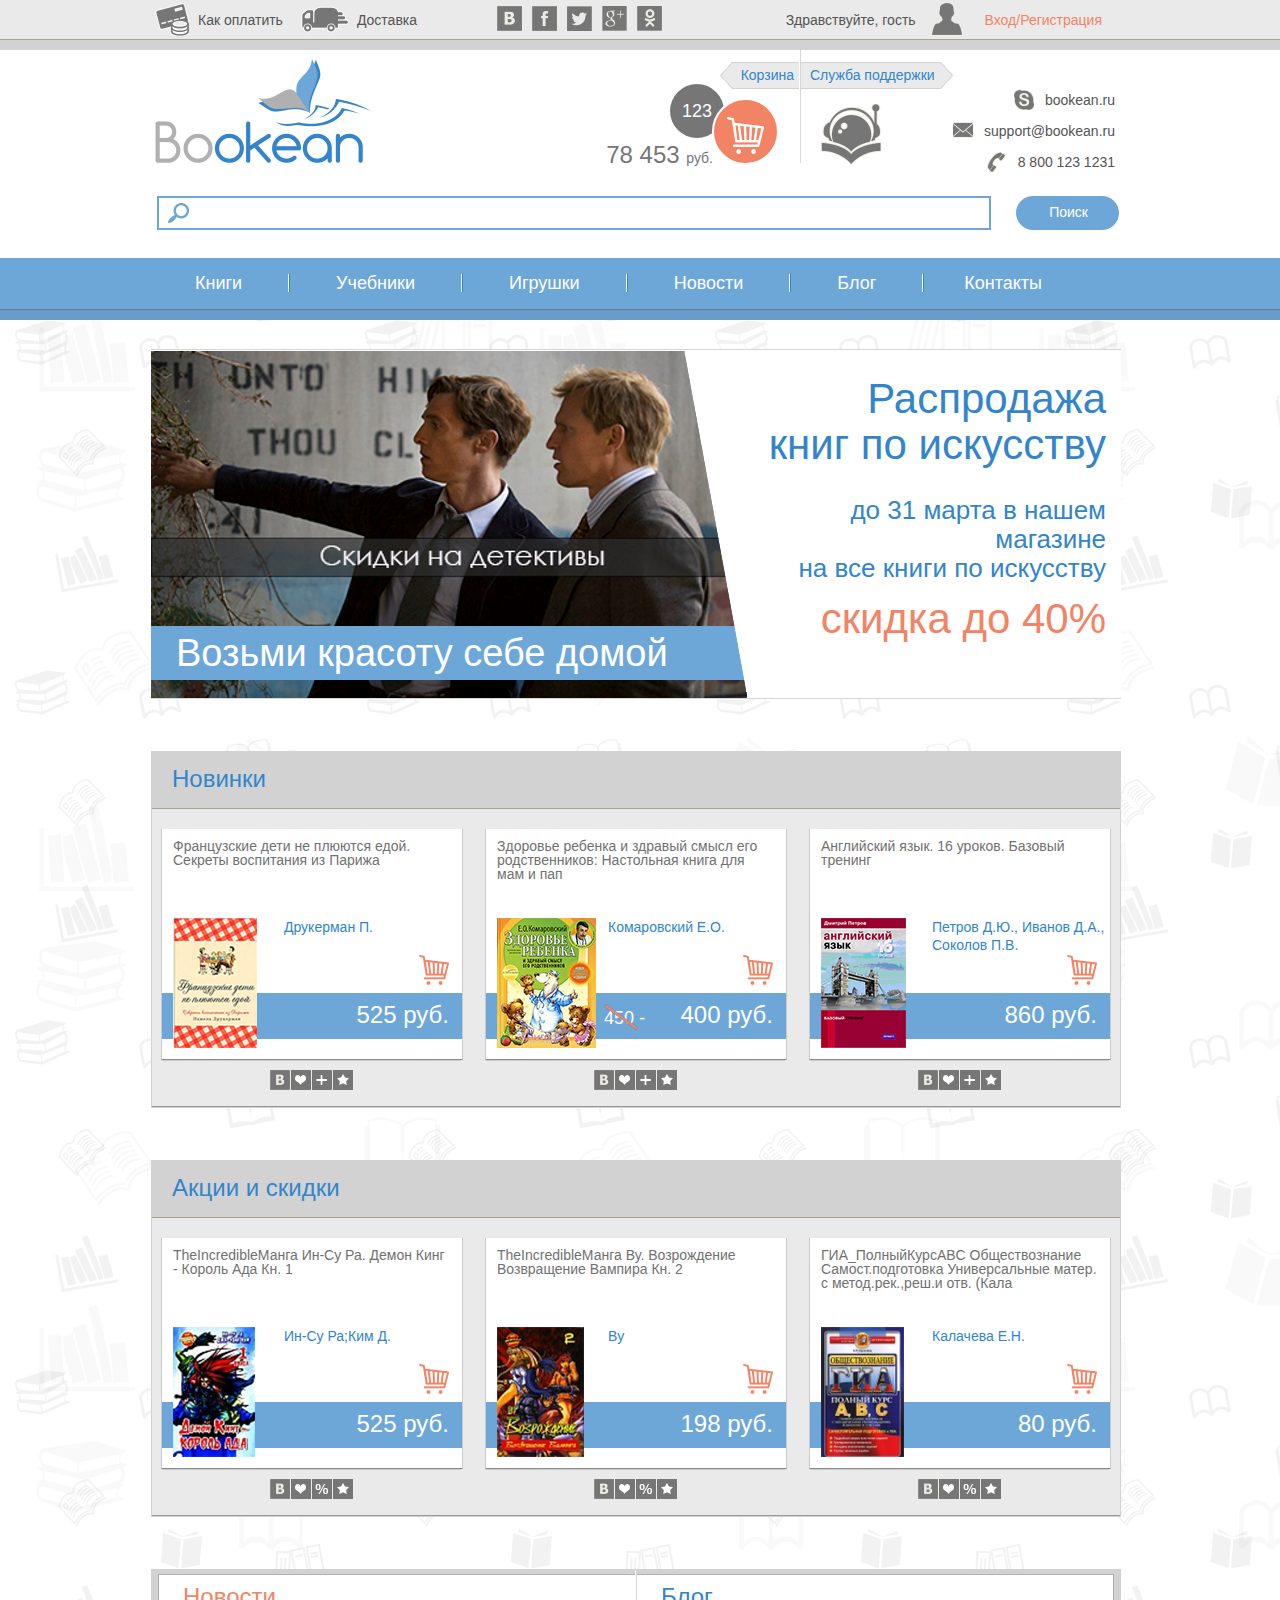
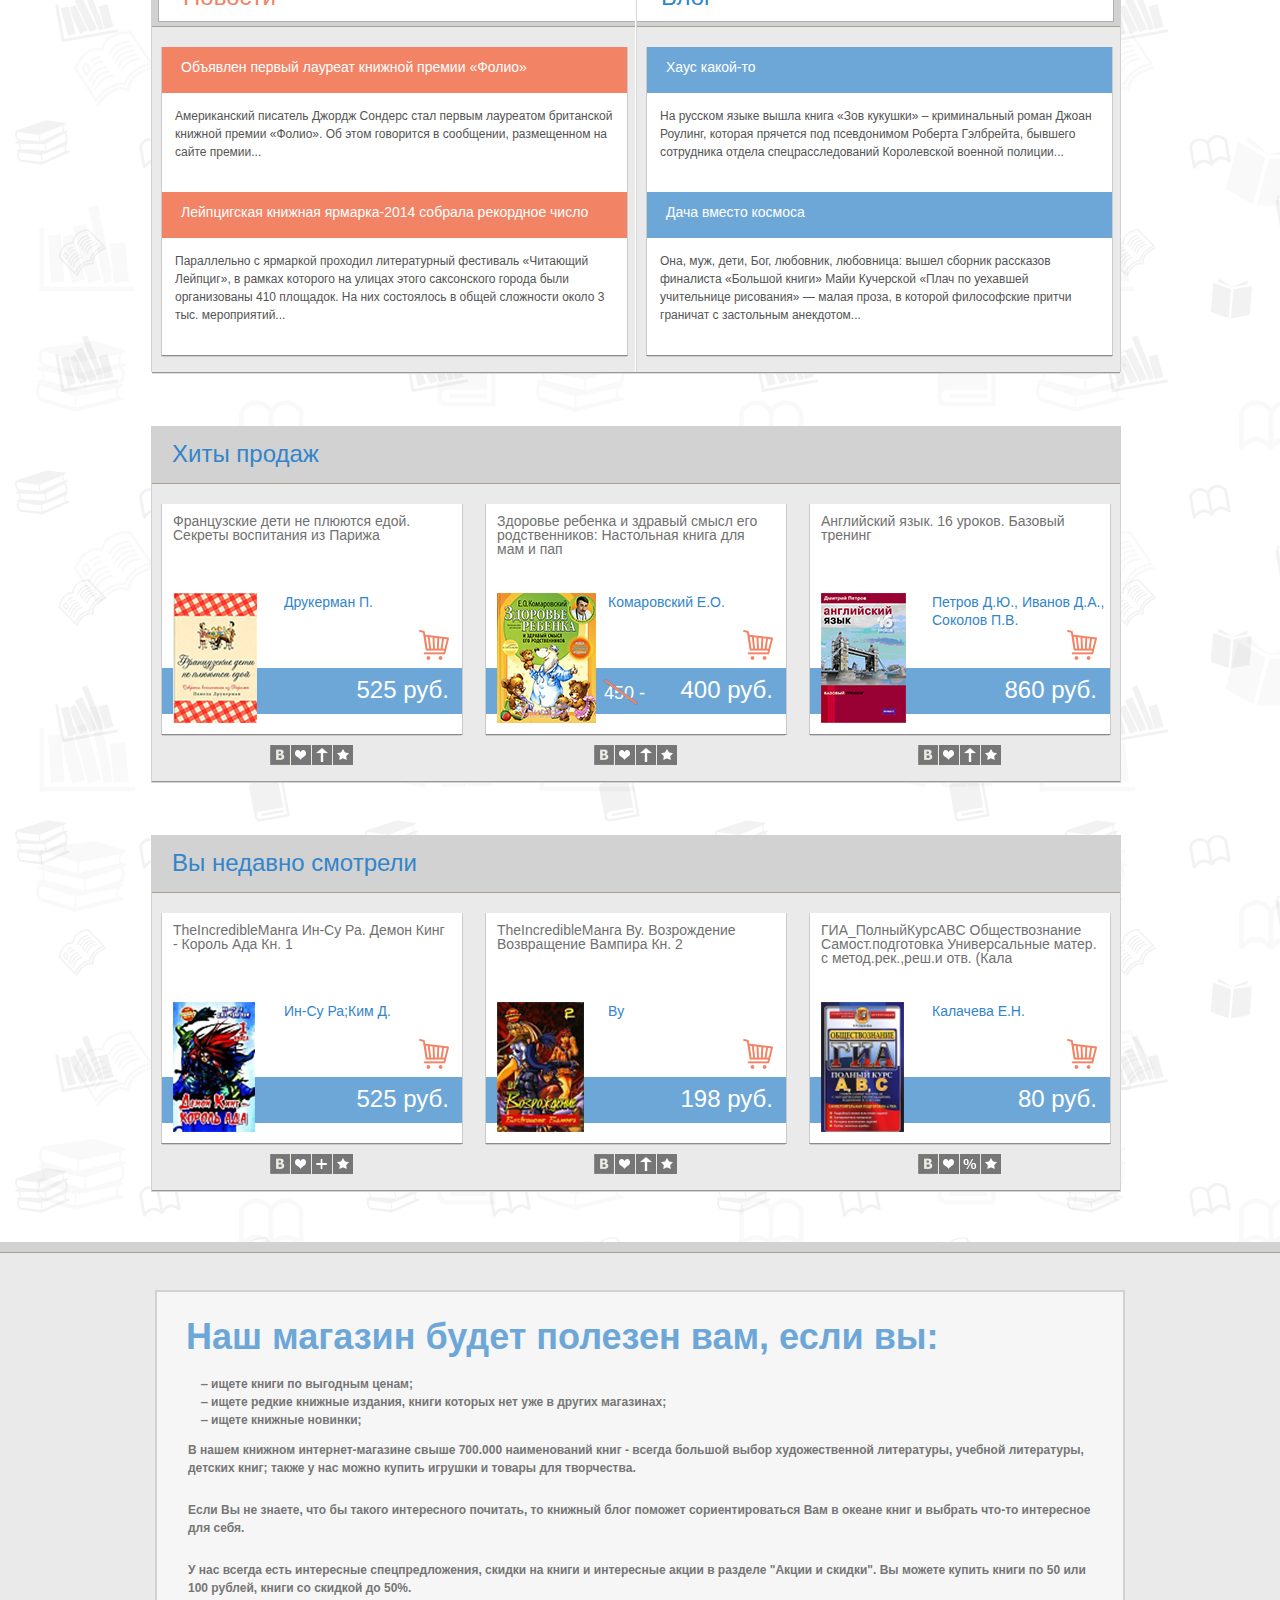
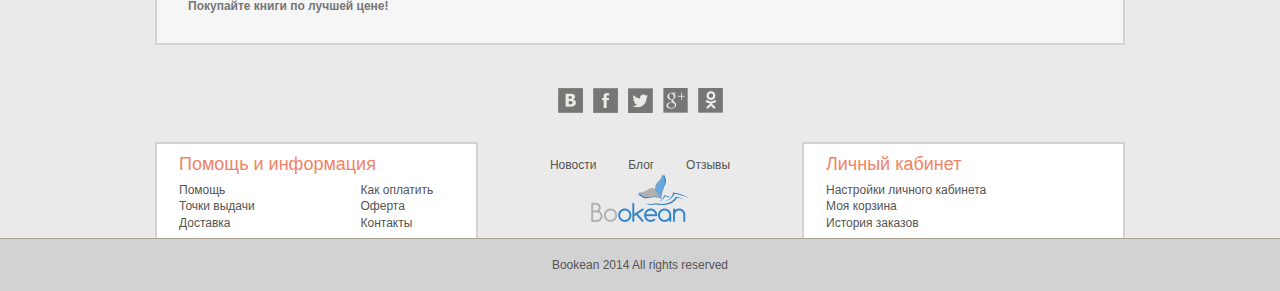
<file: index.html>
<!DOCTYPE html>
<html>
    <head>
        <title>Книжный интернет  магазин</title>
        <meta charset="UTF-8">
        <meta name="viewport" content="width=device-width, initial-scale=1.0">
        <link rel="stylesheet" href="css/reset.css" />
        <link rel="stylesheet" href="css/style.css" />

        <script src="js/jquery-1.9.1.min.js" type="text/javascript"></script>
        <script src="js/scripts.js" type="text/javascript"></script>
    </head>
    <body>
        <div class="main">
            <div class="wrapper header-line-wrap">
                <div class="in_body header-line">
                    <div class="left-icons g-left">
                        <a href="" class="g-left"><i class="icon payment g-left"></i><span class="text g-left">Как оплатить</span><i class="g-clr"></i></a>
                        <a href="" class="g-left"><i class="icon delivery g-left"></i><span class="text g-left">Доставка</span><i class="g-clr"></i></a>
                        <div class="g-clr"></div>
                    </div>
                    <div class="social g-left">
                        <a class="vk g-left" href=""></a>
                        <a class="fb g-left" href=""></a>
                        <a class="tw g-left" href=""></a>
                        <a class="gg g-left" href=""></a>
                        <a class="od g-left" href=""></a>
                        <div class="g-clr"></div>
                    </div>
                    <div class="user-line g-right">
                        <div class="g-left login"><span class="text g-left">Здравствуйте, гость</span> <i class="icon empty-face g-left"></i><i class="g-clr"></i></div>
                        <a href="" class="enter_site g-left">Вход/Регистрация</a>
                        <div class="g-clr"></div>
                    </div>
                    <div class="g-clr"></div>
                </div>
            </div>
            <div class="wrapper header-empty-line"></div>
            <div class="wrapper header-wrap">
                <div class="in_body">
                    <div class="g-left cart-side">
                        <div class="g-left logo">
                                <img src="images/logo.png" alt="Bookean" />
                        </div>
                        <div class="g-right cart-side-sub">
                            <div class="g-left side-label-l"><div class="side-label-l-in"></div></div>
                            <a href="" class="g-left side-label">Корзина</a>
                            <div class="cart_circle">123</div>
                            <a href="" class="cart_icon"></a>
                        </div>
                        <div class="g-clr"></div>
                        <div class="cart_price text-right">78 453 <span class="rub">руб.</span></div>
                    </div>
                    <div class="g-right contact-side">
                        <div class="">
                            <a href="" class="side-label g-left">Служба поддержки</a>
                            <div class="g-left side-label-r"><div class="side-label-r-in"></div></div>
                            <div class="g-clr"></div>

                            <div class="contact"><span class="text g-right"><a href="skype:bookean.ru?add">bookean.ru</a></span><i class="icon skype g-right"></i><i class="g-clr"></i></div>
                            <div class="contact"><span class="text g-right"><a href="mailto:support@bookean.ru">support@bookean.ru</a></span><i class="icon email g-right"></i><i class="g-clr"></i></div>
                            <div class="contact"><span class="text g-right">8 800 123 1231</span><i class="icon phone g-right"></i><i class="g-clr"></i></div>
                        </div>
                        <div class="tech-icon"></div>
                    </div>
                    <div class="g-clr"></div>
                    <div class="header_search">
                        <form action="">
                            <div class="g-left itext-wrap">
                                <i class="icon search g-left" onclick="$('.inputSearch').focus()"></i>
                                <div class="g-left">
                                    <input type="text" name="q" class="inputSearch" />
                                </div>
                            </div>
                            <div class="g-right button_place"><button class="blueButton" type="submit">Поиск</button></div>
                            <div class="g-clr"></div>
                        </form>
                    </div>
                </div>
            </div>
            <div class="wrapper topMenu">
                <div class="in_body">
                    <ul class="topMenu">
                            <li class="first g-left isParent">
                                <a href="">Книги</a>
                                <div class="sub_menu">

                                <ul class="level_2">
                                    <li>
                                        <a href="">Детская литература</a>
                                        <ul class="level_3">
                                            <li><a href="subcategory.html">Детское творчество и досуг</a></li>
                                            <li><a href="subcategory.html">Книжки-игрушки</a></li>
                                            <li><a href="subcategory.html">Книжки-картонки</a></li>
                                            <li><a href="subcategory.html">Познавательная литература</a></li>
                                            <li><a href="subcategory.html">Развивающая литература</a></li>
                                            <li><a href="subcategory.html">Раскраски</a></li>
                                            <li><a href="subcategory.html">Современная художественная лит-ра</a></li>
                                            <li><a href="subcategory.html">Стихи и сказки</a></li>
                                            <li><a href="subcategory.html">Художественная литература</a></li>
                                        </ul>
                                    </li>
                                    <li>
                                        <a href="">Специальная литература <br />(точные науки, экономика, право)</a>
                                        <ul class="level_3">
                                            <li><a href="subcategory.html">Бизнес</a></li>
                                            <li><a href="subcategory.html">Бухгалтерия</a></li>
                                            <li><a href="subcategory.html">Естественные науки</a></li>
                                            <li><a href="subcategory.html">Компьютерная литература</a></li>
                                            <li><a href="subcategory.html">Медицина</a></li>
                                            <li><a href="subcategory.html">Промышленность. Техника. С\\х</a></li>
                                            <li><a href="subcategory.html">Экономика</a></li>
                                            <li><a href="subcategory.html">Финансы</a></li>
                                            <li><a href="subcategory.html">Юриспруденция. Право. Нормы</a></li>
                                        </ul>
                                    </li>
                                </ul>
                                <ul class="level_2">
                                    <li>
                                        <a href="">Дом.Быт.Досуг</a>
                                        <ul class="level_3">
                                            <li><a href="subcategory.html">Астрология. Магия</a></li>
                                            <li><a href="subcategory.html">Дома</a></li>
                                            <li><a href="subcategory.html">Досуг</a></li>
                                            <li><a href="subcategory.html">Здоровый образ жизни</a></li>
                                            <li><a href="subcategory.html">Кулинария</a></li>
                                            <li><a href="subcategory.html">Нетрадиционная медицина</a></li>
                                            <li><a href="subcategory.html">Природа</a></li>
                                            <li><a href="subcategory.html">Путешествия</a></li>
                                            <li><a href="subcategory.html">Сад.Огород,Цветоводство</a></li>
                                            <li><a href="subcategory.html">Спорт</a></li>
                                            <li><a href="subcategory.html">Транспорт</a></li>
                                            <li><a href="subcategory.html">Календари</a></li>
                                        </ul>
                                    </li>
                                    <li>
                                        <a href="">Прочее</a>
                                    </li>
                                </ul>
                                <ul class="level_2">
                                    <li>
                                        <a href="">Гуманитарная литература</a>
                                        <ul class="level_3">
                                            <li><a href="subcategory.html">Азбука-Классика</a></li>
                                            <li><a href="subcategory.html">Военное дело Спецслужбы</a></li>
                                            <li><a href="subcategory.html">Музыка</a></li>
                                            <li><a href="subcategory.html">Военное дело</a></li>
                                            <li><a href="subcategory.html">Иностранные языки</a></li>
                                            <li><a href="subcategory.html">Искусство</a></li>
                                            <li><a href="subcategory.html">История</a></li>
                                            <li><a href="subcategory.html">Книги на иностранных языках</a></li>
                                            <li><a href="subcategory.html">зарубежных издательств</a></li>
                                            <li><a href="subcategory.html">Культура</a></li>
                                            <li><a href="subcategory.html">Общая психология</a></li>
                                            <li><a href="subcategory.html">Политика и общество</a></li>
                                            <li><a href="subcategory.html">Популярная психология</a></li>
                                            <li><a href="subcategory.html">Религия</a></li>
                                            <li><a href="subcategory.html">Русский язык. Словари русского языка</a></li>
                                            <li><a href="subcategory.html">Философия</a></li>
                                            <li><a href="subcategory.html">Языкознание. Риторика.</a></li>
                                            <li><a href="subcategory.html">Литературоведение</a></li>
                                            <li><a href="subcategory.html">Словари иностранных языков</a></li>
                                        </ul>
                                    </li>
                                </ul>
                                <ul class="level_2">
                                    <li>
                                        <a href="">Художественная литература</a>
                                        <ul class="level_3">
                                            <li><a href="subcategory.html">Азбука-Классика</a></li>
                                            <li><a href="subcategory.html">Графические романы</a></li>
                                            <li><a href="subcategory.html">Зарубежная проза</a></li>
                                            <li><a href="subcategory.html">Зарубежный детектив</a></li>
                                            <li><a href="subcategory.html">Киноповести</a></li>
                                            <li><a href="subcategory.html">Любовный роман</a></li>
                                            <li><a href="subcategory.html">Поэзия</a></li>
                                            <li><a href="subcategory.html">Публицистика</a></li>
                                            <li><a href="subcategory.html">Российская проза</a></li>
                                            <li><a href="subcategory.html">Российский детектив</a></li>
                                            <li><a href="subcategory.html">Фантастика</a></li>
                                            <li><a href="subcategory.html">Миниатюрные книги</a></li>
                                        </ul>
                                    </li>
                                </ul>
                                <div class="g-clr"></div>
                                </div>
                            </li>
                            <li class="g-left isParent">
                                <a href="">Учебники</a>
                                <div class="sub_menu">
                                <ul class="level_2">
                                    <li>
                                        <a href="">Учебная литература</a>
                                        <ul class="level_3">
                                            <li><a href="subcategory.html">В помощь педагогу</a></li>
                                            <li><a href="subcategory.html">В помощь родителям</a></li>
                                            <li><a href="subcategory.html">В помощь ученику</a></li>
                                            <li><a href="subcategory.html">Дошкольное образование</a></li>
                                            <li><a href="subcategory.html">Коррекционная педагогика</a></li>
                                            <li><a href="subcategory.html">Учебники для школ и ССУЗов</a></li>
                                        </ul>
                                    </li>
                                </ul>
                                <div class="g-clr"></div>
                                </div>
                            </li>
                            <li class="g-left">
                                <a href="">Игрушки</a>
                            </li>
                            <li class="g-left">
                                <a href="">Новости</a>
                            </li>
                            <li class="g-left">
                                <a href="">Блог</a>
                            </li>
                            <li class="last g-left">
                                <a href="">Контакты</a>
                            </li>
                            <li class="g-clr"></li>
                    </ul>
                </div>
            </div>
            <div class="wrapper topMenuAfter"></div>
            <div class="wrapper topMenuSub" style="display: none;"></div>
            <div class="wrapper">
                <div class="in_body" id="content">
                    <div class="topSlider">
                        <ul id="topSlider">
                            <li class="active">
                                <a href="">
                                    <img src="images/temp/02.jpg" alt="" class="g-left slideImg"  />
                                    <span class="title">Возьми красоту себе домой</span>
                                    <span class="g-left text-right slideDescription">
                                        <span class="bigText">Распродажа<br /> книг по искусству</span>
                                        <br />
                                        <br />
                                        <br />
                                        <span class="mediumText">до 31 марта в нашем магазине <br />на все книги по искусству</span>
                                         <br />
                                          <br />
                                        <span class="bigTextW">скидка до 40%</span>
                                    </span>
                                    <i class="g-clr"></i>
                                </a>
                            </li>
                            <li>
                                <a href="">
                                    <img src="images/temp/03.jpg" alt="" class="g-left slideImg"  />
                                    <span class="title">Скидки на кулинарные книги</span>
                                    <span class="g-left text-right slideDescription">
                                        <span class="bigText">Скидки на<br /> кулинарные книги</span>
                                        <br />
                                        <br />
                                        <br />
                                        <span class="mediumText">до 31 марта в нашем магазине <br />на все книги по искусству</span>
                                         <br />
                                          <br />
                                        <span class="bigTextW">скидка до 80%</span>
                                    </span>
                                    <i class="g-clr"></i>
                                </a>
                            </li>
                            <li>
                                <a href="">
                                    <img src="images/temp/04.jpg" alt="" class="g-left slideImg"  />
                                    <span class="title">Сад и огород</span>
                                    <span class="g-left text-right slideDescription">
                                        <span class="bigText">Распродажа книг<br /> по саду и огороду</span>
                                        <br />
                                        <br />
                                        <br />
                                        <span class="mediumText">до 31 июня в нашем магазине <br />на все книги по саду и огороду</span>
                                         <br />
                                          <br />
                                        <span class="bigTextW">скидка до 20%</span>
                                    </span>
                                    <i class="g-clr"></i>
                                </a>
                            </li>
                        </ul>
                        <div class="slider-w"></div>
                    </div>
                    <div class="Actions">
                        <div class="title">Новинки</div>
                        <div class="body">
                            <div class="g-left item-wrap">
                                <div class="item">
                                    <a href="detail.html" class="name">
                                        Французские дети не плюются едой. <br />Секреты воспитания из Парижа
                                    </a>
                                    <div class="price text-right">525 руб.</div>
                                    <div class="image"><a href="detail.html"><img src="images/temp/book1.png" alt="" /></a></div>
                                    <div class="author"><a href="">Друкерман П.</a></div>
                                    <a href="" class="icon cart"></a>
                                </div>
                              <div class="social-wrap">
                                      <div class="social">
                                        <a href="" class="icon vk-mini g-left"></a>

                                        <a href="" class="icon add-mini g-left" title="новинки"></a>
                                        <a href="" class="icon star-mini g-left" title="в избранное"></a>
                                        <i class="g-clr"></i>
                                    </div>
                                </div>
                            </div>
                            <div class="g-left item-wrap">
                                <div class="item">
                                    <a href="detail.html" class="name">
                                        Здоровье ребенка и здравый смысл его родственников: Настольная книга для мам и пап
                                    </a>
                                    <div class="price text-right">400 руб.</div>
                                    <div class="price price_old text-left"><div class="g-left">450  -<img src="images/old-price.png" /></div><i class="g-clr"></i></div>
                                    <div class="image"><a href="detail.html"><img src="images/temp/book2.png" alt="" /></a></div>
                                    <div class="author"><a href="">Комаровский Е.О.</a></div>
                                    <a href="" class="icon cart"></a>
                                </div>
                               <div class="social-wrap">
                                     <div class="social">
                                        <a href="" class="icon vk-mini g-left"></a>

                                        <a href="" class="icon add-mini g-left" title="новинки"></a>
                                        <a href="" class="icon star-mini g-left" title="в избранное"></a>
                                        <i class="g-clr"></i>
                                    </div>
                                </div>
                            </div>
                            <div class="g-left item-wrap last">
                                <div class="item">
                                    <a href="detail.html" class="name">
                                        Английский язык. 16 уроков. Базовый тренинг
                                    </a>
                                    <div class="price text-right">860 руб.</div>
                                    <div class="image"><a href="detail.html"><img src="images/temp/book3.png" alt="" /></a></div>
                                    <div class="author"><a href="">Петров Д.Ю., Иванов Д.А., Соколов П.В.</a></div>
                                    <a href="" class="icon cart"></a>
                                </div>
                                <div class="social-wrap">
                                    <div class="social">
                                        <a href="" class="icon vk-mini g-left"></a>

                                        <a href="" class="icon add-mini g-left" title="новинки"></a>
                                        <a href="" class="icon star-mini g-left" title="в избранное"></a>
                                        <i class="g-clr"></i>
                                    </div>
                                </div>
                            </div>
                            <div class="g-clr"></div>
                        </div>
                    </div>
                    <div class="Actions">
                        <div class="title">Акции и скидки</div>
                        <div class="body">
                            <div class="g-left item-wrap">
                                <div class="item">
                                    <a href="detail.html" class="name">
                                        TheIncredibleМанга Ин-Су Ра. Демон Кинг - Король Ада Кн. 1
                                    </a>
                                    <div class="price text-right">525 руб.</div>
                                    <div class="image"><a href="detail.html"><img src="images/temp/book4.png" alt="" /></a></div>
                                    <div class="author"><a href="">Ин-Су Ра;Ким Д.</a></div>
                                    <a href="" class="icon cart"></a>
                                </div>
                              <div class="social-wrap">
                                      <div class="social">
                                        <a href="" class="icon vk-mini g-left"></a>

                                        <a href="" class="icon sale-mini g-left" title="скидки"></a>
                                        <a href="" class="icon star-mini g-left" title="в избранное"></a>
                                        <i class="g-clr"></i>
                                    </div>
                                </div>
                            </div>
                            <div class="g-left item-wrap">
                                <div class="item">
                                    <a href="detail.html" class="name">
                                        TheIncredibleМанга Ву. Возрождение <br />Возвращение Вампира Кн. 2
                                    </a>
                                    <div class="price text-right">198 руб.</div>
                                    <div class="image"><a href="detail.html"><img src="images/temp/book5.png" alt="" /></a></div>
                                    <div class="author"><a href="">Ву</a></div>
                                    <a href="" class="icon cart"></a>
                                </div>
                               <div class="social-wrap">
                                     <div class="social">
                                        <a href="" class="icon vk-mini g-left"></a>

                                        <a href="" class="icon sale-mini g-left" title="скидки"></a>
                                        <a href="" class="icon star-mini g-left" title="в избранное"></a>
                                        <i class="g-clr"></i>
                                    </div>
                                </div>
                            </div>
                            <div class="g-left item-wrap last">
                                <div class="item">
                                    <a href="detail.html" class="name">
                                        ГИА_ПолныйКурсABC Обществознание <br />Самост.подготовка Универсальные матер.<br />с метод.рек.,реш.и отв. (Кала
                                    </a>
                                    <div class="price text-right">80 руб.</div>
                                    <div class="image"><a href="detail.html"><img src="images/temp/book6.png" alt="" /></a></div>
                                    <div class="author"><a href="">Калачева Е.Н.</a></div>
                                    <a href="" class="icon cart"></a>
                                </div>
                                <div class="social-wrap">
                                    <div class="social">
                                        <a href="" class="icon vk-mini g-left"></a>

                                        <a href="" class="icon sale-mini g-left" title="скидки"></a>
                                        <a href="" class="icon star-mini g-left" title="в избранное"></a>
                                        <i class="g-clr"></i>
                                    </div>
                                </div>
                            </div>
                            <div class="g-clr"></div>
                        </div>
                    </div>
                    <div class="Actions withAfter">
                        <div class="g-left side">
                            <div class="title"><div class="title-in">Новости</div></div>
                            <div class="body">
                                <div class="article">
                                    <div class="name">Объявлен первый лауреат книжной премии «Фолио»</div>
                                    <a class="text" href="">
                                        Американский писатель Джордж Сондерс стал первым лауреатом британской
                                        книжной премии «Фолио». Об этом говорится в сообщении, размещенном
                                        на сайте премии...
                                    </a>
                                </div>
                                <div class="article">
                                    <div class="name">Лейпцигская книжная ярмарка-2014 собрала рекордное число <!-- гостей --></div>
                                    <a class="text" href="">
                                        Параллельно с ярмаркой проходил литературный фестиваль «Читающий
                                        Лейпциг», в рамках которого на улицах этого саксонского города были
                                        организованы 410 площадок. На них состоялось в общей сложности около
                                        3 тыс. мероприятий...
                                    </a>
                                </div>
                            </div>
                            <div class="body-after"></div>
                        </div>
                        <div class="g-right side">
                            <div class="title"><div class="title-in">Блог</div></div>
                            <div class="body">
                                <div class="article">
                                    <div class="name">Хаус какой-то</div>
                                    <a class="text" href="">
                                        На русском языке вышла книга «Зов кукушки» – криминальный роман Джоан
                                        Роулинг, которая прячется под псевдонимом Роберта Гэлбрейта, бывшего
                                        сотрудника отдела спецрасследований Королевской военной полиции...
                                    </a>
                                </div>
                                <div class="article">
                                    <div class="name">Дача вместо космоса</div>
                                    <a class="text" href="">
                                        Она, муж, дети, Бог, любовник, любовница: вышел сборник рассказов
                                        финалиста «Большой книги» Майи Кучерской «Плач по уехавшей
                                        учительнице рисования» — малая проза, в которой философские притчи
                                        граничат с застольным анекдотом...
                                    </a>
                                </div>
                            </div>
                            <div class="body-after"></div>
                        </div>
                        <div class="g-clr"></div>
                    </div>
                    <div class="Actions-after"></div>
                    <div class="Actions">
                        <div class="title">Хиты продаж</div>
                        <div class="body">
                            <div class="g-left item-wrap">
                                <div class="item">
                                    <a href="detail.html" class="name">
                                        Французские дети не плюются едой. <br />Секреты воспитания из Парижа
                                    </a>
                                    <div class="price text-right">525 руб.</div>
                                    <div class="image"><a href="detail.html"><img src="images/temp/book1.png" alt="" /></a></div>
                                    <div class="author"><a href="">Друкерман П.</a></div>
                                    <a href="" class="icon cart"></a>
                                </div>
                              <div class="social-wrap">
                                      <div class="social">
                                        <a href="" class="icon vk-mini g-left"></a>

                                        <a href="" class="icon hit-mini g-left" title="хит продаж"></a>
                                        <a href="" class="icon star-mini g-left" title="в избранное"></a>
                                        <i class="g-clr"></i>
                                    </div>
                                </div>
                            </div>
                            <div class="g-left item-wrap">
                                <div class="item">
                                    <a href="detail.html" class="name">
                                        Здоровье ребенка и здравый смысл его родственников: Настольная книга для мам и пап
                                    </a>
                                    <div class="price text-right">400 руб.</div>
                                    <div class="price price_old text-left"><div class="g-left">450  -<img src="images/old-price.png" /></div><i class="g-clr"></i></div>
                                    <div class="image"><a href="detail.html"><img src="images/temp/book2.png" alt="" /></a></div>
                                    <div class="author"><a href="">Комаровский Е.О.</a></div>
                                    <a href="" class="icon cart"></a>
                                </div>
                               <div class="social-wrap">
                                     <div class="social">
                                        <a href="" class="icon vk-mini g-left"></a>

                                        <a href="" class="icon hit-mini g-left" title="хит продаж"></a>
                                        <a href="" class="icon star-mini g-left" title="в избранное"></a>
                                        <i class="g-clr"></i>
                                    </div>
                                </div>
                            </div>
                            <div class="g-left item-wrap last">
                                <div class="item">
                                    <a href="detail.html" class="name">
                                        Английский язык. 16 уроков. Базовый тренинг
                                    </a>
                                    <div class="price text-right">860 руб.</div>
                                    <div class="image"><a href="detail.html"><img src="images/temp/book3.png" alt="" /></a></div>
                                    <div class="author"><a href="">Петров Д.Ю., Иванов Д.А., Соколов П.В.</a></div>
                                    <a href="" class="icon cart"></a>
                                </div>
                                <div class="social-wrap">
                                    <div class="social">
                                        <a href="" class="icon vk-mini g-left"></a>

                                        <a href="" class="icon hit-mini g-left" title="хит продаж"></a>
                                        <a href="" class="icon star-mini g-left" title="в избранное"></a>
                                        <i class="g-clr"></i>
                                    </div>
                                </div>
                            </div>
                            <div class="g-clr"></div>
                        </div>
                    </div>
                    <div class="Actions">
                        <div class="title">Вы недавно смотрели</div>
                        <div class="body">
                            <div class="g-left item-wrap">
                                <div class="item">
                                    <a href="detail.html" class="name">
                                        TheIncredibleМанга Ин-Су Ра. Демон Кинг - Король Ада Кн. 1
                                    </a>
                                    <div class="price text-right">525 руб.</div>
                                    <div class="image"><a href="detail.html"><img src="images/temp/book4.png" alt="" /></a></div>
                                    <div class="author"><a href="">Ин-Су Ра;Ким Д.</a></div>
                                    <a href="" class="icon cart"></a>
                                </div>
                              <div class="social-wrap">
                                      <div class="social">
                                        <a href="" class="icon vk-mini g-left"></a>

                                        <a href="" class="icon add-mini g-left" title="новинки"></a>
                                        <a href="" class="icon star-mini g-left" title="в избранное"></a>
                                        <i class="g-clr"></i>
                                    </div>
                                </div>
                            </div>
                            <div class="g-left item-wrap">
                                <div class="item">
                                    <a href="detail.html" class="name">
                                        TheIncredibleМанга Ву. Возрождение <br />Возвращение Вампира Кн. 2
                                    </a>
                                    <div class="price text-right">198 руб.</div>
                                    <div class="image"><a href="detail.html"><img src="images/temp/book5.png" alt="" /></a></div>
                                    <div class="author"><a href="">Ву</a></div>
                                    <a href="" class="icon cart"></a>
                                </div>
                               <div class="social-wrap">
                                     <div class="social">
                                        <a href="" class="icon vk-mini g-left"></a>

                                        <a href="" class="icon hit-mini g-left" title="хит продаж"></a>
                                        <a href="" class="icon star-mini g-left" title="в избранное"></a>
                                        <i class="g-clr"></i>
                                    </div>
                                </div>
                            </div>
                            <div class="g-left item-wrap last">
                                <div class="item">
                                    <a href="detail.html" class="name">
                                        ГИА_ПолныйКурсABC Обществознание <br />Самост.подготовка Универсальные матер.<br />с метод.рек.,реш.и отв. (Кала
                                    </a>
                                    <div class="price text-right">80 руб.</div>
                                    <div class="image"><a href="detail.html"><img src="images/temp/book6.png" alt="" /></a></div>
                                    <div class="author"><a href="">Калачева Е.Н.</a></div>
                                    <a href="" class="icon cart"></a>
                                </div>
                                <div class="social-wrap">
                                    <div class="social">
                                        <a href="" class="icon vk-mini g-left"></a>

                                        <a href="" class="icon sale-mini g-left" title="скидки"></a>
                                        <a href="" class="icon star-mini g-left" title="в избранное"></a>
                                        <i class="g-clr"></i>
                                    </div>
                                </div>
                            </div>
                            <div class="g-clr"></div>
                        </div>
                    </div>
                    <div class="afterAllActions"></div>
                </div>
            </div>
            <div class="clearWork-area"></div>
        </div>
        <div id="footer">
            <div class="footer-line"></div>
            <div class="wrapper">
                <div class="in_body">
                    <div class="footer_descrition">
                        <h2>Наш магазин будет полезен вам, если вы:</h2>
                        <ul>
                            <li>ищете книги по выгодным ценам;</li>
                            <li>ищете редкие книжные издания, книги которых нет уже в других магазинах;</li>
                            <li>ищете книжные новинки;</li>
                        </ul>
                        <p>
                            В нашем книжном интернет-магазине свыше 700.000 наименований книг - всегда большой выбор художественной литературы, учебной литературы, детских книг; также у нас можно купить игрушки и товары для творчества.
                        </p>
                        <p>
                            Если Вы не знаете, что бы такого интересного почитать, то книжный блог поможет сориентироваться Вам в океане книг и выбрать что-то интересное для себя.
                        </p>
                        <p>
                           У нас всегда есть интересные спецпредложения, скидки на книги и интересные акции в разделе "Акции и скидки". Вы можете купить книги по 50 или 100 рублей, книги со скидкой до 50%. <br />Покупайте книги по лучшей цене!
                        </p>
                    </div>
                    <div class="social">
                        <a class="vk g-left" href=""></a>
                        <a class="fb g-left" href=""></a>
                        <a class="tw g-left" href=""></a>
                        <a class="gg g-left" href=""></a>
                        <a class="od g-left" href=""></a>
                        <div class="g-clr"></div>
                    </div>
                </div>
                <div class="in_body">
                    <div class="g-left">
                        <div class="f-menu">
                            <div class="header">Помощь и информация</div>
                            <ul class="footMenu">
                                <li class="g-left"><a href="">Помощь</a></li>
                                <li class="g-left"><a href="">Как оплатить</a></li>
                                <li class="g-left"><a href="">Точки выдачи</a></li>
                                <li class="g-left"><a href="">Оферта</a></li>
                                <li class="g-left"><a href="">Доставка</a></li>
                                <li class="g-left"><a href="">Контакты</a></li>
                                <li class="g-clr"></li>
                            </ul>
                        </div>
                    </div>
                    <div class="g-left f-center-wrap">
                        <div class="f-center">
                            <ul class="fc-menu text-center">
                                <li class="first"><a href="">Новости</a></li>
                                <li><a href="">Блог</a></li>
                                <li><a href="">Отзывы</a></li>
                            </ul>
                        </div>
                    </div>
                    <div class="g-right">
                        <div class="f-menu">
                            <div class="header">Личный кабинет</div>
                            <ul class="footMenu">
                                <li><a href="">Настройки личного кабинета</a></li>
                                <li><a href="">Моя корзина</a></li>
                                <li><a href="">История заказов</a></li>
                            </ul>
                        </div>
                    </div>
                    <div class="g-clr"></div>
                </div>
            </div>
            <div class="text-center footerLast">Bookean 2014 All rights reserved</div>
        </div>
    </body>
</html>
</file>
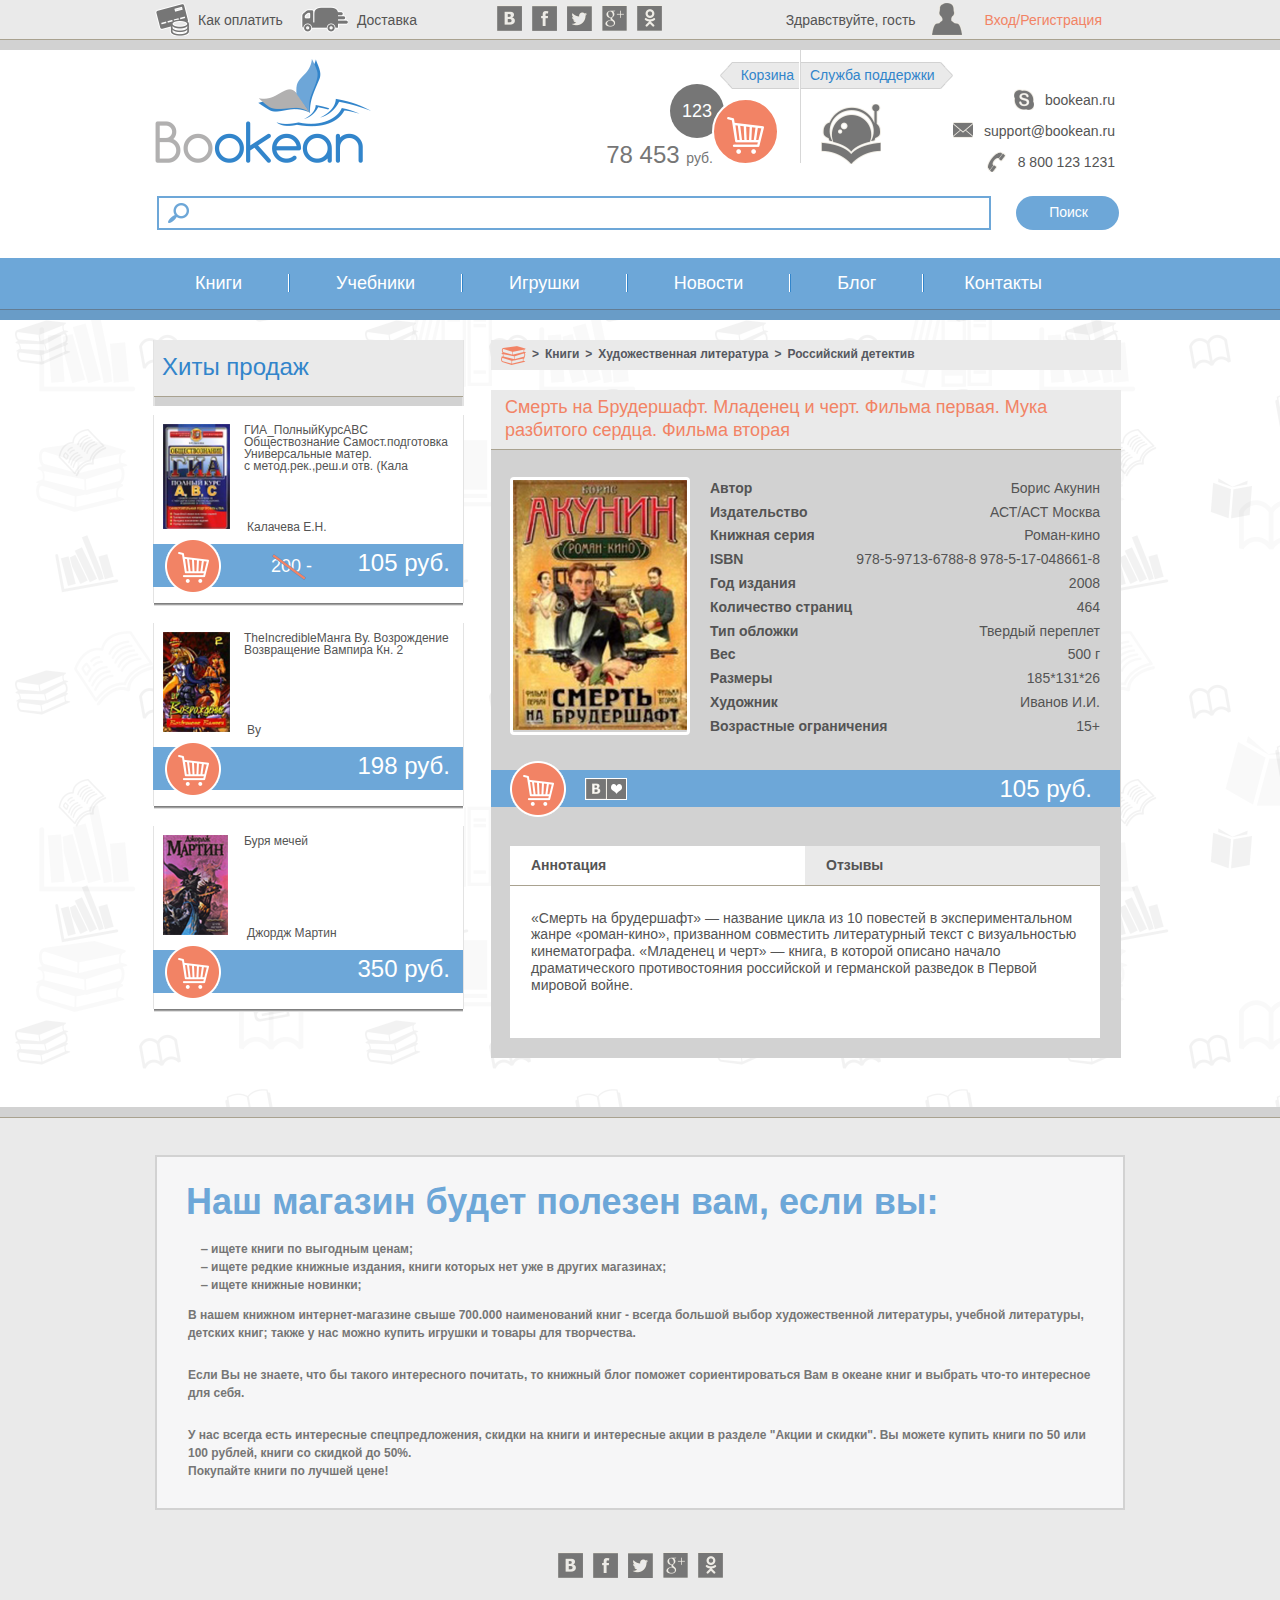
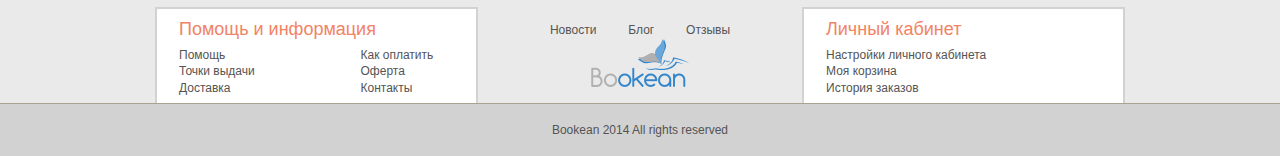
<file: detail.html>
<!DOCTYPE html>
<html>
    <head>
        <title>Книжный интернет  магазин</title>
        <meta charset="UTF-8">
        <meta name="viewport" content="width=device-width, initial-scale=1.0">
        <link rel="stylesheet" href="css/reset.css" />
        <link rel="stylesheet" href="css/style.css" />

        <script src="js/jquery-1.9.1.min.js" type="text/javascript"></script>
        <script src="js/scripts.js" type="text/javascript"></script>
    </head>
    <body>
        <div class="main">
            <div class="wrapper header-line-wrap">
                <div class="in_body header-line">
                    <div class="left-icons g-left">
                        <a href="" class="g-left"><i class="icon payment g-left"></i><span class="text g-left">Как оплатить</span><i class="g-clr"></i></a>
                        <a href="" class="g-left"><i class="icon delivery g-left"></i><span class="text g-left">Доставка</span><i class="g-clr"></i></a>
                        <div class="g-clr"></div>
                    </div>
                    <div class="social g-left">
                        <a class="vk g-left" href=""></a>
                        <a class="fb g-left" href=""></a>
                        <a class="tw g-left" href=""></a>
                        <a class="gg g-left" href=""></a>
                        <a class="od g-left" href=""></a>
                        <div class="g-clr"></div>
                    </div>
                    <div class="user-line g-right">
                        <div class="g-left login"><span class="text g-left">Здравствуйте, гость</span> <i class="icon empty-face g-left"></i><i class="g-clr"></i></div>
                        <a href="" class="enter_site g-left">Вход/Регистрация</a>
                        <div class="g-clr"></div>
                    </div>
                    <div class="g-clr"></div>
                </div>
            </div>
            <div class="wrapper header-empty-line"></div>
            <div class="wrapper header-wrap">
                <div class="in_body">
                    <div class="g-left cart-side">
                        <a href="index.html" class="g-left logo">
                                <img src="images/logo.png" alt="Bookean" />
                        </a>
                        <div class="g-right cart-side-sub">
                            <div class="g-left side-label-l"><div class="side-label-l-in"></div></div>
                            <a href="" class="g-left side-label">Корзина</a>
                            <div class="cart_circle">123</div>
                            <a href="" class="cart_icon"></a>
                        </div>
                        <div class="g-clr"></div>
                        <div class="cart_price text-right">78 453 <span class="rub">руб.</span></div>
                    </div>
                    <div class="g-right contact-side">
                        <div class="">
                            <a href="" class="side-label g-left">Служба поддержки</a>
                            <div class="g-left side-label-r"><div class="side-label-r-in"></div></div>
                            <div class="g-clr"></div>

                            <div class="contact"><span class="text g-right"><a href="skype:bookean.ru?add">bookean.ru</a></span><i class="icon skype g-right"></i><i class="g-clr"></i></div>
                            <div class="contact"><span class="text g-right"><a href="mailto:support@bookean.ru">support@bookean.ru</a></span><i class="icon email g-right"></i><i class="g-clr"></i></div>
                            <div class="contact"><span class="text g-right">8 800 123 1231</span><i class="icon phone g-right"></i><i class="g-clr"></i></div>
                        </div>
                        <div class="tech-icon"></div>
                    </div>
                    <div class="g-clr"></div>
                    <div class="header_search">
                        <form action="">
                            <div class="g-left itext-wrap">
                                <i class="icon search g-left" onclick="$('.inputSearch').focus()"></i>
                                <div class="g-left">
                                    <input type="text" name="q" class="inputSearch" />
                                </div>
                            </div>
                            <div class="g-right button_place"><button class="blueButton" type="submit">Поиск</button></div>
                            <div class="g-clr"></div>
                        </form>
                    </div>
                </div>
            </div>
            <div class="wrapper topMenu">
                <div class="in_body">
                    <ul class="topMenu">
                            <li class="first g-left isParent">
                                <a href="">Книги</a>
                                <div class="sub_menu">

                                <ul class="level_2">
                                    <li>
                                        <a href="">Детская литература</a>
                                        <ul class="level_3">
                                            <li><a href="">Детское творчество и досуг</a></li>
                                            <li><a href="">Книжки-игрушки</a></li>
                                            <li><a href="">Книжки-картонки</a></li>
                                            <li><a href="">Познавательная литература</a></li>
                                            <li><a href="">Развивающая литература</a></li>
                                            <li><a href="">Раскраски</a></li>
                                            <li><a href="">Современная художественная лит-ра</a></li>
                                            <li><a href="">Стихи и сказки</a></li>
                                            <li><a href="">Художественная литература</a></li>
                                        </ul>
                                    </li>
                                    <li>
                                        <a href="">Специальная литература <br />(точные науки, экономика, право)</a>
                                        <ul class="level_3">
                                            <li><a href="">Бизнес</a></li>
                                            <li><a href="">Бухгалтерия</a></li>
                                            <li><a href="">Естественные науки</a></li>
                                            <li><a href="">Компьютерная литература</a></li>
                                            <li><a href="">Медицина</a></li>
                                            <li><a href="">Промышленность. Техника. С\\х</a></li>
                                            <li><a href="">Экономика</a></li>
                                            <li><a href="">Финансы</a></li>
                                            <li><a href="">Юриспруденция. Право. Нормы</a></li>
                                        </ul>
                                    </li>
                                </ul>
                                <ul class="level_2">
                                    <li>
                                        <a href="">Дом.Быт.Досуг</a>
                                        <ul class="level_3">
                                            <li><a href="">Астрология. Магия</a></li>
                                            <li><a href="">Дома</a></li>
                                            <li><a href="">Досуг</a></li>
                                            <li><a href="">Здоровый образ жизни</a></li>
                                            <li><a href="">Кулинария</a></li>
                                            <li><a href="">Нетрадиционная медицина</a></li>
                                            <li><a href="">Природа</a></li>
                                            <li><a href="">Путешествия</a></li>
                                            <li><a href="">Сад.Огород,Цветоводство</a></li>
                                            <li><a href="">Спорт</a></li>
                                            <li><a href="">Транспорт</a></li>
                                            <li><a href="">Календари</a></li>
                                        </ul>
                                    </li>
                                    <li>
                                        <a href="">Прочее</a>
                                    </li>
                                </ul>
                                <ul class="level_2">
                                    <li>
                                        <a href="">Гуманитарная литература</a>
                                        <ul class="level_3">
                                            <li><a href="">Азбука-Классика</a></li>
                                            <li><a href="">Военное дело Спецслужбы</a></li>
                                            <li><a href="">Музыка</a></li>
                                            <li><a href="">Военное дело</a></li>
                                            <li><a href="">Иностранные языки</a></li>
                                            <li><a href="">Искусство</a></li>
                                            <li><a href="">История</a></li>
                                            <li><a href="">Книги на иностранных языках</a></li>
                                            <li><a href="">зарубежных издательств</a></li>
                                            <li><a href="">Культура</a></li>
                                            <li><a href="">Общая психология</a></li>
                                            <li><a href="">Политика и общество</a></li>
                                            <li><a href="">Популярная психология</a></li>
                                            <li><a href="">Религия</a></li>
                                            <li><a href="">Русский язык. Словари русского языка</a></li>
                                            <li><a href="">Философия</a></li>
                                            <li><a href="">Языкознание. Риторика.</a></li>
                                            <li><a href="">Литературоведение</a></li>
                                            <li><a href="">Словари иностранных языков</a></li>
                                        </ul>
                                    </li>
                                </ul>
                                <ul class="level_2">
                                    <li>
                                        <a href="">Художественная литература</a>
                                        <ul class="level_3">
                                            <li><a href="">Азбука-Классика</a></li>
                                            <li><a href="">Графические романы</a></li>
                                            <li><a href="">Зарубежная проза</a></li>
                                            <li><a href="">Зарубежный детектив</a></li>
                                            <li><a href="">Киноповести</a></li>
                                            <li><a href="">Любовный роман</a></li>
                                            <li><a href="">Поэзия</a></li>
                                            <li><a href="">Публицистика</a></li>
                                            <li><a href="">Российская проза</a></li>
                                            <li><a href="">Российский детектив</a></li>
                                            <li><a href="">Фантастика</a></li>
                                            <li><a href="">Миниатюрные книги</a></li>
                                        </ul>
                                    </li>
                                </ul>
                                <div class="g-clr"></div>
                                </div>
                            </li>
                            <li class="g-left isParent">
                                <a href="">Учебники</a>
                                <div class="sub_menu">
                                <ul class="level_2">
                                    <li>
                                        <a href="">Учебная литература</a>
                                        <ul class="level_3">
                                            <li><a href="">В помощь педагогу</a></li>
                                            <li><a href="">В помощь родителям</a></li>
                                            <li><a href="">В помощь ученику</a></li>
                                            <li><a href="">Дошкольное образование</a></li>
                                            <li><a href="">Коррекционная педагогика</a></li>
                                            <li><a href="">Учебники для школ и ССУЗов</a></li>
                                        </ul>
                                    </li>
                                </ul>
                                <div class="g-clr"></div>
                                </div>
                            </li>
                            <li class="g-left">
                                <a href="">Игрушки</a>
                            </li>
                            <li class="g-left">
                                <a href="">Новости</a>
                            </li>
                            <li class="g-left">
                                <a href="">Блог</a>
                            </li>
                            <li class="last g-left">
                                <a href="">Контакты</a>
                            </li>
                            <li class="g-clr"></li>
                    </ul>
                </div>
            </div>
            <div class="wrapper topMenuAfter"></div>
            <div class="wrapper topMenuSub" style="display: none;"></div>
            <div class="wrapper">
                <div class="in_body" id="content">

                    <div class="content g-right">
                        <div class="breadcrumb">
                            <a class="g-left" href=""><i class="icon breadcrumbIcon"></i></a>
                            <span class="g-left text">&gt;</span>
                            <a class="g-left text" href="">Книги</a>
                            <span class="g-left text">&gt;</span>
                            <a class="g-left text" href="">Художественная литература</a>
                            <span class="g-left text">&gt;</span>
                            <a class="g-left text" href="">Российский детектив</a>
                            <i class="g-clr"></i>
                        </div>
                        <div class="sectionHeader detailHeader">
                            <h1>Смерть на Брудершафт. Младенец и черт. Фильма первая. Мука разбитого сердца. Фильма вторая</h1>
                        </div>
                        <div class="detailBody">
                            <div class="image g-left">
                                <img src="images/temp/book-big.png" alt="" />
                            </div>
                            <div class="description g-left">
                                <div class="item">
                                    <div class="g-left">Автор</div>
                                    <div class="g-right">Борис Акунин</div>
                                    <div class="g-clr"></div>
                                </div>
                                <div class="item">
                                    <div class="g-left">Издательство</div>
                                    <div class="g-right">АСТ/АСТ Москва</div>
                                    <div class="g-clr"></div>
                                </div>
                                <div class="item">
                                    <div class="g-left">Книжная серия</div>
                                    <div class="g-right">Роман-кино</div>
                                    <div class="g-clr"></div>
                                </div>
                                <div class="item">
                                    <div class="g-left">ISBN</div>
                                    <div class="g-right">978-5-9713-6788-8 978-5-17-048661-8</div>
                                    <div class="g-clr"></div>
                                </div>
                                <div class="item">
                                    <div class="g-left">Год издания</div>
                                    <div class="g-right">2008</div>
                                    <div class="g-clr"></div>
                                </div>
                                <div class="item">
                                    <div class="g-left">Количество страниц</div>
                                    <div class="g-right">464</div>
                                    <div class="g-clr"></div>
                                </div>
                                <div class="item">
                                    <div class="g-left">Тип обложки</div>
                                    <div class="g-right">Твердый переплет</div>
                                    <div class="g-clr"></div>
                                </div>
                                <div class="item">
                                    <div class="g-left">Вес</div>
                                    <div class="g-right">500 г</div>
                                    <div class="g-clr"></div>
                                </div>
                                <div class="item">
                                    <div class="g-left">Размеры</div>
                                    <div class="g-right">185*131*26</div>
                                    <div class="g-clr"></div>
                                </div>
                                <div class="item">
                                    <div class="g-left">Художник</div>
                                    <div class="g-right">Иванов И.И.</div>
                                    <div class="g-clr"></div>
                                </div>
                                <div class="item">
                                    <div class="g-left">Возрастные ограничения</div>
                                    <div class="g-right">15+</div>
                                    <div class="g-clr"></div>
                                </div>
                            </div>
                            <div class="g-clr"></div>

                                <div class="price text-right"><div class="vk-wrap g-left"><a href="" class="icon vk-mini"></a></div>105 руб.<i class="g-clr"></i><a href="" class="icon cart-circle"></a></div>


                            <div class="tabs">
                                <a href="#tab1" class="tab g-left">Аннотация</a>
                                <a href="#tab2" class="tab g-left">Отзывы</a>
                                <div class="g-clr"></div>
                                <div id="tab1" class="body">«Смерть на брудершафт» — название цикла из 10 повестей в экспериментальном жанре «роман-кино», призванном совместить литературный текст с визуальностью кинематографа. «Младенец и черт» — книга, в которой описано начало драматического противостояния российской и германской разведок в Первой мировой войне.</div>
                                <div id="tab2" class="body">Отзывы отзывы отзывы отзывы отзывы отзывы отзывы</div>
                            </div>
                        </div>
                    </div>
                    <div class="sidebar g-left">
                        <div class="sidebarActions">
                            <div class="Header-wrap">
                                <div class="Header">Хиты продаж</div>
                                <div class="HeaderBefore"></div>
                            </div>
                            <div class="item first">
                                <div class="g-left image">
                                    <a href="detail.html"><img src="images/temp/book6.png" alt="" width="67" /></a>
                                    <a href="" class="author">Калачева Е.Н.</a>
                                </div>
                                <a href="detail.html" class="g-left name">
                                    ГИА_ПолныйКурсABC Обществознание Самост.подготовка Универсальные матер.<br />с метод.рек.,реш.и отв. (Кала
                                </a>
                                <div class="price text-right">105 руб.</div>
                                <div class="price price_old text-left"><div class="g-left">200  -<img src="images/old-price.png" alt="" /></div><i class="g-clr"></i></div>
                                <a href="" class="icon cart-circle"></a>
                                <div class="g-clr"></div>
                            </div>
                            <div class="itemAfter"></div>
                            <div class="item">
                                <div class="g-left image">
                                    <a href="detail.html"><img src="images/temp/book5.png" alt="" width="67" /></a>
                                    <a href="" class="author">By</a>
                                </div>
                                <a href="detail.html" class="g-left name">
                                    TheIncredibleМанга Ву. Возрождение Возвращение Вампира Кн. 2
                                </a>
                                <div class="price text-right">198 руб.</div>
                                <a href="" class="icon cart-circle"></a>
                                <div class="g-clr"></div>
                            </div>
                            <div class="itemAfter"></div>
                            <div class="item">
                                <div class="g-left image">
                                    <a href="detail.html"><img src="images/temp/book7.png" alt=""  /></a>
                                    <a href="" class="author">Джордж Мартин</a>
                                </div>
                                <a href="detail.html" class="g-left name">
                                    Буря мечей
                                </a>
                                <div class="price text-right">350 руб.</div>
                                <a href="" class="icon cart-circle"></a>
                                <div class="g-clr"></div>
                            </div>
                            <div class="itemAfter"></div>
                        </div>
                    </div>
                    <div class="g-clr"></div>



                </div>
            </div>
            <div class="clearWork-area"></div>
        </div>
        <div id="footer">
            <div class="footer-line"></div>
            <div class="wrapper">
                <div class="in_body">
                    <div class="footer_descrition">
                        <h2>Наш магазин будет полезен вам, если вы:</h2>
                        <ul>
                            <li>ищете книги по выгодным ценам;</li>
                            <li>ищете редкие книжные издания, книги которых нет уже в других магазинах;</li>
                            <li>ищете книжные новинки;</li>
                        </ul>
                        <p>
                            В нашем книжном интернет-магазине свыше 700.000 наименований книг - всегда большой выбор художественной литературы, учебной литературы, детских книг; также у нас можно купить игрушки и товары для творчества.
                        </p>
                        <p>
                            Если Вы не знаете, что бы такого интересного почитать, то книжный блог поможет сориентироваться Вам в океане книг и выбрать что-то интересное для себя.
                        </p>
                        <p>
                           У нас всегда есть интересные спецпредложения, скидки на книги и интересные акции в разделе "Акции и скидки". Вы можете купить книги по 50 или 100 рублей, книги со скидкой до 50%. <br />Покупайте книги по лучшей цене!
                        </p>
                    </div>
                    <div class="social">
                        <a class="vk g-left" href=""></a>
                        <a class="fb g-left" href=""></a>
                        <a class="tw g-left" href=""></a>
                        <a class="gg g-left" href=""></a>
                        <a class="od g-left" href=""></a>
                        <div class="g-clr"></div>
                    </div>
                </div>
                <div class="in_body">
                    <div class="g-left">
                        <div class="f-menu">
                            <div class="header">Помощь и информация</div>
                            <ul class="footMenu">
                                <li class="g-left"><a href="">Помощь</a></li>
                                <li class="g-left"><a href="">Как оплатить</a></li>
                                <li class="g-left"><a href="">Точки выдачи</a></li>
                                <li class="g-left"><a href="">Оферта</a></li>
                                <li class="g-left"><a href="">Доставка</a></li>
                                <li class="g-left"><a href="">Контакты</a></li>
                                <li class="g-clr"></li>
                            </ul>
                        </div>
                    </div>
                    <div class="g-left f-center-wrap">
                        <div class="f-center">
                            <ul class="fc-menu text-center">
                                <li class="first"><a href="">Новости</a></li>
                                <li><a href="">Блог</a></li>
                                <li><a href="">Отзывы</a></li>
                            </ul>
                        </div>
                    </div>
                    <div class="g-right">
                        <div class="f-menu">
                            <div class="header">Личный кабинет</div>
                            <ul class="footMenu">
                                <li><a href="">Настройки личного кабинета</a></li>
                                <li><a href="">Моя корзина</a></li>
                                <li><a href="">История заказов</a></li>
                            </ul>
                        </div>
                    </div>
                    <div class="g-clr"></div>
                </div>
            </div>
            <div class="text-center footerLast">Bookean 2014 All rights reserved</div>
        </div>
    </body>
</html>
</file>
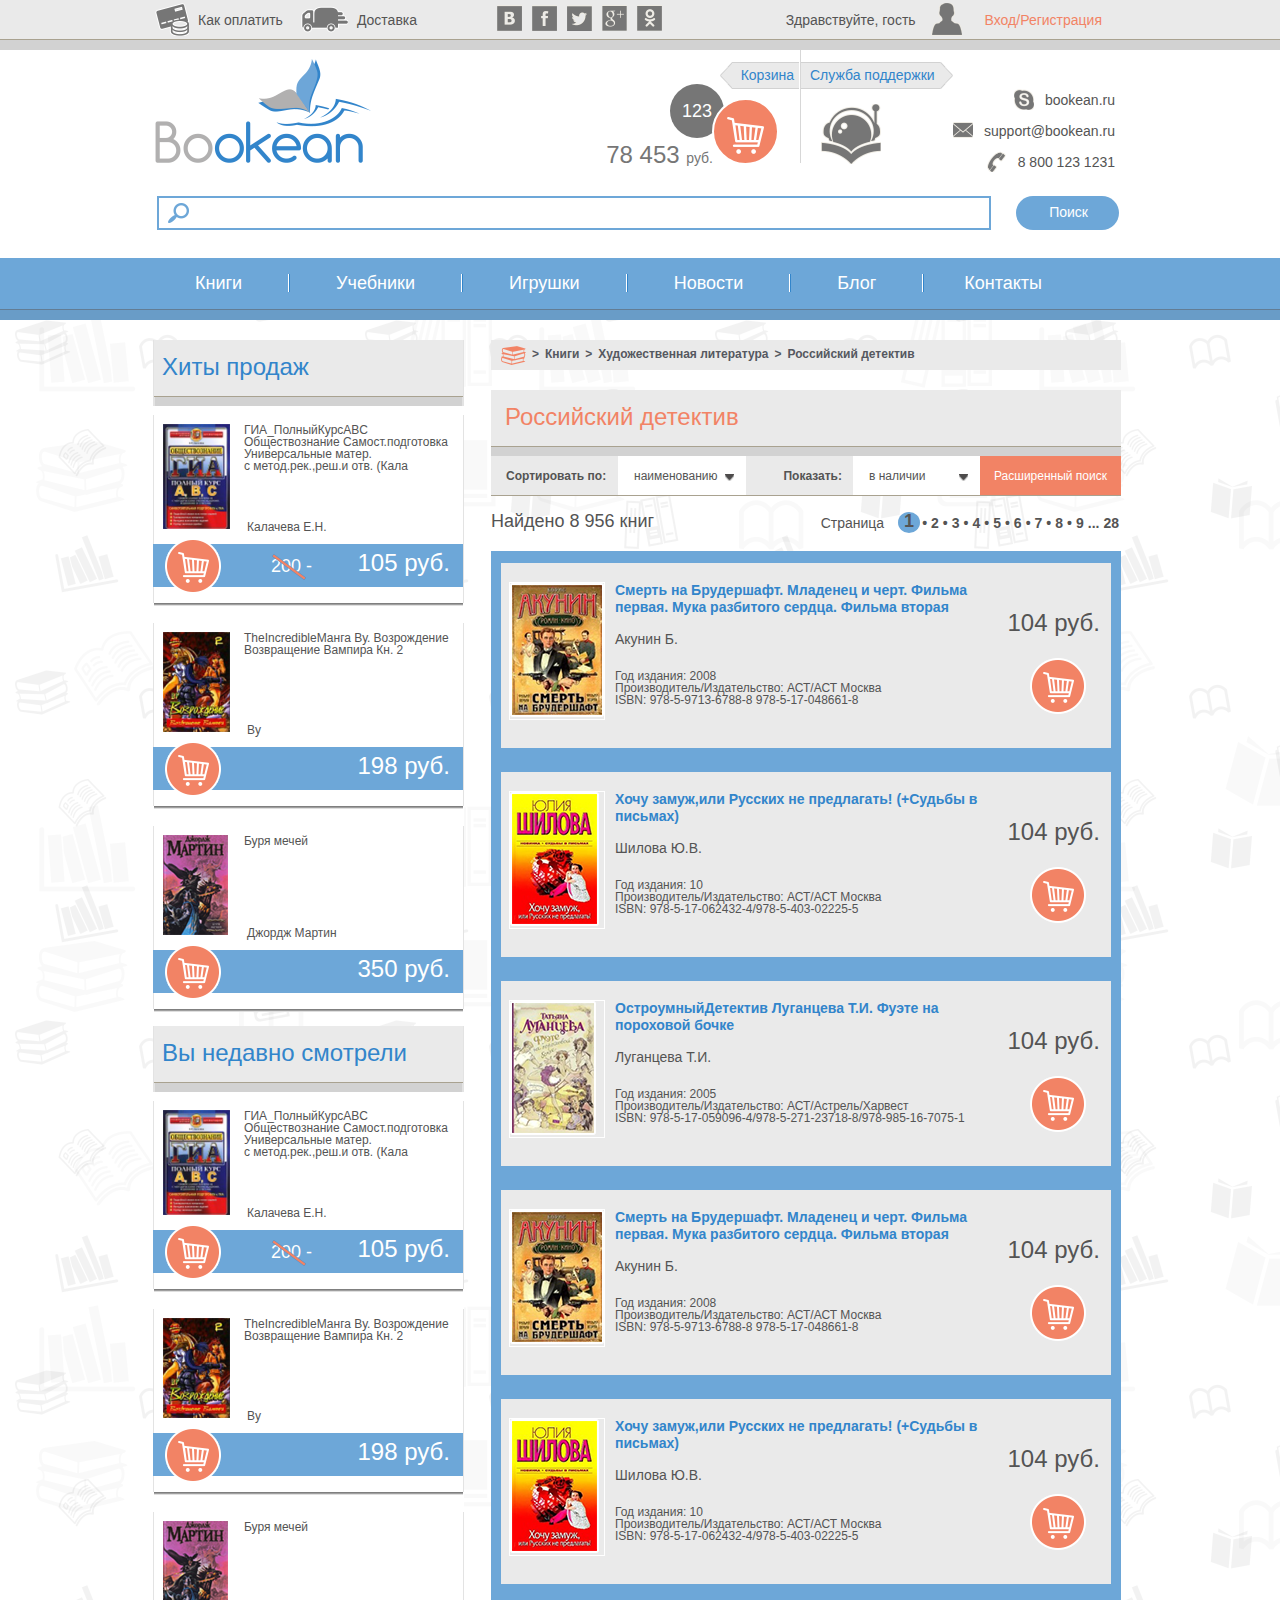
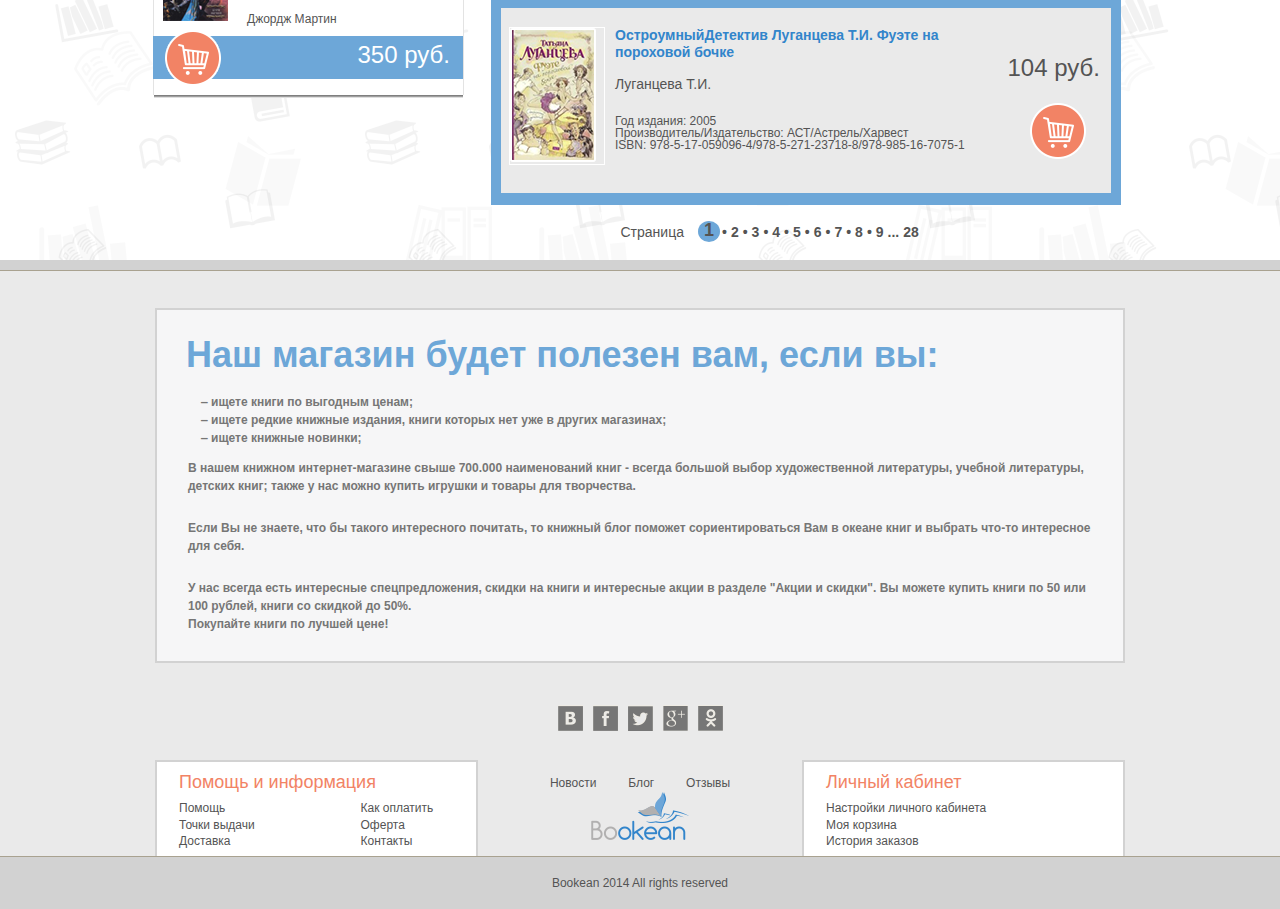
<file: subcategory.html>
<!DOCTYPE html>
<html>
    <head>
        <title>Книжный интернет  магазин</title>
        <meta charset="UTF-8">
        <meta name="viewport" content="width=device-width, initial-scale=1.0">
        <link rel="stylesheet" href="css/reset.css" />
        <link rel="stylesheet" href="css/style.css" />

        <script src="js/jquery-1.9.1.min.js" type="text/javascript"></script>
        <script src="js/scripts.js" type="text/javascript"></script>
    </head>
    <body>
        <div class="main">
            <div class="wrapper header-line-wrap">
                <div class="in_body header-line">
                    <div class="left-icons g-left">
                        <a href="" class="g-left"><i class="icon payment g-left"></i><span class="text g-left">Как оплатить</span><i class="g-clr"></i></a>
                        <a href="" class="g-left"><i class="icon delivery g-left"></i><span class="text g-left">Доставка</span><i class="g-clr"></i></a>
                        <div class="g-clr"></div>
                    </div>
                    <div class="social g-left">
                        <a class="vk g-left" href=""></a>
                        <a class="fb g-left" href=""></a>
                        <a class="tw g-left" href=""></a>
                        <a class="gg g-left" href=""></a>
                        <a class="od g-left" href=""></a>
                        <div class="g-clr"></div>
                    </div>
                    <div class="user-line g-right">
                        <div class="g-left login"><span class="text g-left">Здравствуйте, гость</span> <i class="icon empty-face g-left"></i><i class="g-clr"></i></div>
                        <a href="" class="enter_site g-left">Вход/Регистрация</a>
                        <div class="g-clr"></div>
                    </div>
                    <div class="g-clr"></div>
                </div>
            </div>
            <div class="wrapper header-empty-line"></div>
            <div class="wrapper header-wrap">
                <div class="in_body">
                    <div class="g-left cart-side">
                        <a href="index.html" class="g-left logo">
                                <img src="images/logo.png" alt="Bookean" />
                        </a>
                        <div class="g-right cart-side-sub">
                            <div class="g-left side-label-l"><div class="side-label-l-in"></div></div>
                            <a href="" class="g-left side-label">Корзина</a>
                            <div class="cart_circle">123</div>
                            <a href="" class="cart_icon"></a>
                        </div>
                        <div class="g-clr"></div>
                        <div class="cart_price text-right">78 453 <span class="rub">руб.</span></div>
                    </div>
                    <div class="g-right contact-side">
                        <div class="">
                            <a href="" class="side-label g-left">Служба поддержки</a>
                            <div class="g-left side-label-r"><div class="side-label-r-in"></div></div>
                            <div class="g-clr"></div>

                            <div class="contact"><span class="text g-right"><a href="skype:bookean.ru?add">bookean.ru</a></span><i class="icon skype g-right"></i><i class="g-clr"></i></div>
                            <div class="contact"><span class="text g-right"><a href="mailto:support@bookean.ru">support@bookean.ru</a></span><i class="icon email g-right"></i><i class="g-clr"></i></div>
                            <div class="contact"><span class="text g-right">8 800 123 1231</span><i class="icon phone g-right"></i><i class="g-clr"></i></div>
                        </div>
                        <div class="tech-icon"></div>
                    </div>
                    <div class="g-clr"></div>
                    <div class="header_search">
                        <form action="">
                            <div class="g-left itext-wrap">
                                <i class="icon search g-left" onclick="$('.inputSearch').focus()"></i>
                                <div class="g-left">
                                    <input type="text" name="q" class="inputSearch" />
                                </div>
                            </div>
                            <div class="g-right button_place"><button class="blueButton" type="submit">Поиск</button></div>
                            <div class="g-clr"></div>
                        </form>
                    </div>
                </div>
            </div>
            <div class="wrapper topMenu">
                <div class="in_body">
                    <ul class="topMenu">
                            <li class="first g-left isParent">
                                <a href="">Книги</a>
                                <div class="sub_menu">

                                <ul class="level_2">
                                    <li>
                                        <a href="">Детская литература</a>
                                        <ul class="level_3">
                                            <li><a href="">Детское творчество и досуг</a></li>
                                            <li><a href="">Книжки-игрушки</a></li>
                                            <li><a href="">Книжки-картонки</a></li>
                                            <li><a href="">Познавательная литература</a></li>
                                            <li><a href="">Развивающая литература</a></li>
                                            <li><a href="">Раскраски</a></li>
                                            <li><a href="">Современная художественная лит-ра</a></li>
                                            <li><a href="">Стихи и сказки</a></li>
                                            <li><a href="">Художественная литература</a></li>
                                        </ul>
                                    </li>
                                    <li>
                                        <a href="">Специальная литература <br />(точные науки, экономика, право)</a>
                                        <ul class="level_3">
                                            <li><a href="">Бизнес</a></li>
                                            <li><a href="">Бухгалтерия</a></li>
                                            <li><a href="">Естественные науки</a></li>
                                            <li><a href="">Компьютерная литература</a></li>
                                            <li><a href="">Медицина</a></li>
                                            <li><a href="">Промышленность. Техника. С\\х</a></li>
                                            <li><a href="">Экономика</a></li>
                                            <li><a href="">Финансы</a></li>
                                            <li><a href="">Юриспруденция. Право. Нормы</a></li>
                                        </ul>
                                    </li>
                                </ul>
                                <ul class="level_2">
                                    <li>
                                        <a href="">Дом.Быт.Досуг</a>
                                        <ul class="level_3">
                                            <li><a href="">Астрология. Магия</a></li>
                                            <li><a href="">Дома</a></li>
                                            <li><a href="">Досуг</a></li>
                                            <li><a href="">Здоровый образ жизни</a></li>
                                            <li><a href="">Кулинария</a></li>
                                            <li><a href="">Нетрадиционная медицина</a></li>
                                            <li><a href="">Природа</a></li>
                                            <li><a href="">Путешествия</a></li>
                                            <li><a href="">Сад.Огород,Цветоводство</a></li>
                                            <li><a href="">Спорт</a></li>
                                            <li><a href="">Транспорт</a></li>
                                            <li><a href="">Календари</a></li>
                                        </ul>
                                    </li>
                                    <li>
                                        <a href="">Прочее</a>
                                    </li>
                                </ul>
                                <ul class="level_2">
                                    <li>
                                        <a href="">Гуманитарная литература</a>
                                        <ul class="level_3">
                                            <li><a href="">Азбука-Классика</a></li>
                                            <li><a href="">Военное дело Спецслужбы</a></li>
                                            <li><a href="">Музыка</a></li>
                                            <li><a href="">Военное дело</a></li>
                                            <li><a href="">Иностранные языки</a></li>
                                            <li><a href="">Искусство</a></li>
                                            <li><a href="">История</a></li>
                                            <li><a href="">Книги на иностранных языках</a></li>
                                            <li><a href="">зарубежных издательств</a></li>
                                            <li><a href="">Культура</a></li>
                                            <li><a href="">Общая психология</a></li>
                                            <li><a href="">Политика и общество</a></li>
                                            <li><a href="">Популярная психология</a></li>
                                            <li><a href="">Религия</a></li>
                                            <li><a href="">Русский язык. Словари русского языка</a></li>
                                            <li><a href="">Философия</a></li>
                                            <li><a href="">Языкознание. Риторика.</a></li>
                                            <li><a href="">Литературоведение</a></li>
                                            <li><a href="">Словари иностранных языков</a></li>
                                        </ul>
                                    </li>
                                </ul>
                                <ul class="level_2">
                                    <li>
                                        <a href="">Художественная литература</a>
                                        <ul class="level_3">
                                            <li><a href="">Азбука-Классика</a></li>
                                            <li><a href="">Графические романы</a></li>
                                            <li><a href="">Зарубежная проза</a></li>
                                            <li><a href="">Зарубежный детектив</a></li>
                                            <li><a href="">Киноповести</a></li>
                                            <li><a href="">Любовный роман</a></li>
                                            <li><a href="">Поэзия</a></li>
                                            <li><a href="">Публицистика</a></li>
                                            <li><a href="">Российская проза</a></li>
                                            <li><a href="">Российский детектив</a></li>
                                            <li><a href="">Фантастика</a></li>
                                            <li><a href="">Миниатюрные книги</a></li>
                                        </ul>
                                    </li>
                                </ul>
                                <div class="g-clr"></div>
                                </div>
                            </li>
                            <li class="g-left isParent">
                                <a href="">Учебники</a>
                                <div class="sub_menu">
                                <ul class="level_2">
                                    <li>
                                        <a href="">Учебная литература</a>
                                        <ul class="level_3">
                                            <li><a href="">В помощь педагогу</a></li>
                                            <li><a href="">В помощь родителям</a></li>
                                            <li><a href="">В помощь ученику</a></li>
                                            <li><a href="">Дошкольное образование</a></li>
                                            <li><a href="">Коррекционная педагогика</a></li>
                                            <li><a href="">Учебники для школ и ССУЗов</a></li>
                                        </ul>
                                    </li>
                                </ul>
                                <div class="g-clr"></div>
                                </div>
                            </li>
                            <li class="g-left">
                                <a href="">Игрушки</a>
                            </li>
                            <li class="g-left">
                                <a href="">Новости</a>
                            </li>
                            <li class="g-left">
                                <a href="">Блог</a>
                            </li>
                            <li class="last g-left">
                                <a href="">Контакты</a>
                            </li>
                            <li class="g-clr"></li>
                    </ul>
                </div>
            </div>
            <div class="wrapper topMenuAfter"></div>
            <div class="wrapper topMenuSub" style="display: none;"></div>
            <div class="wrapper">
                <div class="in_body" id="content">

                    <div class="content g-right">
                        <div class="breadcrumb">
                            <a class="g-left" href=""><i class="icon breadcrumbIcon"></i></a>
                            <span class="g-left text">&gt;</span>
                            <a class="g-left text" href="">Книги</a>
                            <span class="g-left text">&gt;</span>
                            <a class="g-left text" href="">Художественная литература</a>
                            <span class="g-left text">&gt;</span>
                            <a class="g-left text" href="">Российский детектив</a>
                            <i class="g-clr"></i>
                        </div>
                        <div class="sectionHeader">
                            <h1>Российский детектив</h1>
                            <div class="headerAfter"></div>
                            <div class="catFilter">
                                <div class="g-left label sort_label">Сортировать&nbsp;по:</div>
                                <div class="g-left for_sort_select">
                                    <select class="styled" name="sort" >
                                        <option value="1">наименованию</option>
                                        <option value="2">году издания</option>
                                        <option value="3">цене</option>
                                        <option value="4">рейтингу</option>
                                        <option value="5">популярности</option>
                                        <option value="6">алфавиту</option>
                                    </select>
                                </div>
                                <div class="g-left label sort_view">Показать:</div>
                                <div class="g-left for_view_select">
                                    <select class="styled" name="avalible">
                                        <option value="10">в наличии</option>
                                        <option value="20">все</option>
                                    </select>
                                </div>
                                <a href="" class="g-right filterButton">Расширенный поиск</a>
                                <div class="g-clr"></div>
                            </div>
                        </div>
                        <div class="extendFilter">
                            <div class="itext-wrap">
                                <div class="g-left">
                                    <input type="text" name="" class="inputText long" />
                                </div>
                                <i class="icon search_2 g-left"></i>
                                <div class="g-clr"></div>
                            </div>
                            <div>
                                <label class="g-left">Категория</label>
                                <div class="g-left forLongSelect">
                                    <select name="" class="styled">
                                        <option value="">Российский детектив</option>
                                        <option value="">Детская литература</option>
                                        <option value="">Специальная литература</option>
                                        <option value="">Дом.Быт.Досуг</option>
                                        <option value="">Гуманитарная литература</option>
                                    </select>
                                </div>
                                <div class="g-clr"></div>
                            </div>
                            <div>
                                <label class="g-left">Тип обложки</label>
                                <div class="g-left forSmallSelect">
                                    <select name="" class="styled">
                                        <option value="">Мягкая обложка</option>
                                        <option value="">Твердая обложка</option>

                                    </select>
                                </div>
                                <label class="g-left long">Возрастные ограничения</label>
                                <div class="g-right forVerySmallSelect">
                                    <select name="" class="styled">
                                        <option value="">0+</option>
                                        <option value="">16+</option>
                                        <option value="" selected="">18+</option>
                                        <option value="">21+</option>
                                        <option value="">90+</option>


                                    </select>
                                </div>
                                <div class="g-clr"></div>
                            </div>
                            <div>
                                <label class="g-left">Издательство</label>
                                <div class="itext-wrap g-left">
                                    <div class="g-left">
                                        <input type="text" name="" class="inputText" />
                                    </div>
                                    <i class="icon search_2 g-left"></i>
                                    <div class="g-clr"></div>
                                </div>
                                <div class="g-clr"></div>
                            </div>
                            <div>
                                <label class="g-left">Автор</label>
                                <div class="itext-wrap g-left">
                                    <div class="g-left">
                                        <input type="text" name="" class="inputText" />
                                    </div>
                                    <i class="icon search_2 g-left"></i>
                                    <div class="g-clr"></div>
                                </div>
                                <div class="g-clr"></div>
                            </div>
                            <div>
                                <label class="g-left">Серия</label>
                                <div class="itext-wrap g-left">
                                    <div class="g-left">
                                        <input type="text" name="" class="inputText" />
                                    </div>
                                    <i class="icon search_2 g-left"></i>
                                    <div class="g-clr"></div>
                                </div>
                                <div class="g-clr"></div>
                            </div>
                            <a href="" class="upLink g-right"><span class="g-left text">Свернуть</span><i class="icon upLinkIcon g-left"></i><i class="g-clr"></i></a>
                            <div class="g-clr"></div>
                        </div>
                        <div class="pagenationTop">
                            <div class="g-left count">
                                Найдено 8 956 книг
                            </div>
                            <div class="g-right">
                                <div class="pagenation">
                                    <div class="g-left title">Страница </div>
                                    <div class="g-left"><span class="active">1</span></div>
                                    <div class="g-left"><span class="sym">&bull;</span></div>
                                    <div class="g-left"><a href="">2</a></div>
                                    <div class="g-left"><span class="sym">&bull;</span></div>
                                    <div class="g-left"><a href="">3</a></div>
                                    <div class="g-left"><span class="sym">&bull;</span></div>
                                    <div class="g-left"><a href="">4</a></div>
                                    <div class="g-left"><span class="sym">&bull;</span></div>
                                    <div class="g-left"><a href="">5</a></div>
                                    <div class="g-left"><span class="sym">&bull;</span></div>
                                    <div class="g-left"><a href="">6</a></div>
                                    <div class="g-left"><span class="sym">&bull;</span></div>
                                    <div class="g-left"><a href="">7</a></div>
                                    <div class="g-left"><span class="sym">&bull;</span></div>
                                    <div class="g-left"><a href="">8</a></div>
                                    <div class="g-left"><span class="sym">&bull;</span></div>
                                    <div class="g-left"><a href="">9</a></div>
                                    <div class="g-left"><span class="sym">...</span></div>
                                    <div class="g-left"><a href="">28</a></div>
                                    <div class="g-clr"></div>
                                </div>
                            </div>
                            <div class="g-clr"></div>
                        </div>
                        <div class="g-clr"></div>
                        <div class="sectionItems">
                            <div class="item-wrap">
                                <div class="item">
                                    <a href="detail.html" class="g-left image">
                                        <img src="images/temp/book8.png" alt="" />
                                    </a>
                                    <div class="g-left description">
                                        <a class="name" href="detail.html">Смерть на Брудершафт. Младенец и черт. Фильма
                                        первая. Мука разбитого сердца. Фильма вторая</a>
                                        <a href="" class="author">Акунин Б.</a>
                                        <div class="info">
                                            <div class="year">Год издания: 2008</div>
                                            <div class="maker">Производитель/Издательство: АСТ/АСТ Москва</div>
                                            <div class="ISBN">ISBN: 978-5-9713-6788-8 978-5-17-048661-8</div>
                                        </div>
                                    </div>
                                    <div class="price">104 руб.</div>
                                    <a href="" class="icon cart-circle"></a>
                                    <div class="g-clr"></div>
                                </div>
                            </div>
                            <div class="item-wrap">
                                <div class="item">
                                    <a href="detail.html" class="g-left image">
                                        <img src="images/temp/book9.png"  alt="" />
                                    </a>
                                    <div class="g-left description">
                                        <a class="name" href="detail.html">Хочу замуж,или Русских не предлагать! (+Судьбы в письмах)</a>
                                        <a href="" class="author">Шилова Ю.В.</a>
                                        <div class="info">
                                            <div class="year">Год издания: 10</div>
                                            <div class="maker">Производитель/Издательство: АСТ/АСТ Москва</div>
                                            <div class="ISBN">ISBN: 978-5-17-062432-4/978-5-403-02225-5</div>
                                        </div>
                                    </div>
                                    <div class="price">104 руб.</div>
                                    <a href="" class="icon cart-circle"></a>
                                    <div class="g-clr"></div>
                                </div>
                            </div>
                            <div class="item-wrap">
                                <div class="item">
                                    <a href="detail.html" class="g-left image">
                                        <img src="images/temp/book10.png" alt="" />
                                    </a>
                                    <div class="g-left description">
                                        <a class="name" href="detail.html">ОстроумныйДетектив Луганцева Т.И. Фуэте на пороховой бочке</a>
                                        <a href="" class="author">Луганцева Т.И.</a>
                                        <div class="info">
                                            <div class="year">Год издания: 2005</div>
                                            <div class="maker">Производитель/Издательство: АСТ/Астрель/Харвест</div>
                                            <div class="ISBN">ISBN: 978-5-17-059096-4/978-5-271-23718-8/978-985-16-7075-1</div>
                                        </div>
                                    </div>
                                    <div class="price">104 руб.</div>
                                    <a href="" class="icon cart-circle"></a>
                                    <div class="g-clr"></div>
                                </div>
                            </div>
                            <div class="item-wrap">
                                <div class="item">
                                    <a href="detail.html" class="g-left image">
                                        <img src="images/temp/book8.png" alt="" />
                                    </a>
                                    <div class="g-left description">
                                        <a class="name" href="detail.html">Смерть на Брудершафт. Младенец и черт. Фильма
                                        первая. Мука разбитого сердца. Фильма вторая</a>
                                        <a href="" class="author">Акунин Б.</a>
                                        <div class="info">
                                            <div class="year">Год издания: 2008</div>
                                            <div class="maker">Производитель/Издательство: АСТ/АСТ Москва</div>
                                            <div class="ISBN">ISBN: 978-5-9713-6788-8 978-5-17-048661-8</div>
                                        </div>
                                    </div>
                                    <div class="price">104 руб.</div>
                                    <a href="" class="icon cart-circle"></a>
                                    <div class="g-clr"></div>
                                </div>
                            </div>
                            <div class="item-wrap">
                                <div class="item">
                                    <a href="detail.html" class="g-left image">
                                        <img src="images/temp/book9.png"  alt="" />
                                    </a>
                                    <div class="g-left description">
                                        <a class="name" href="detail.html">Хочу замуж,или Русских не предлагать! (+Судьбы в письмах)</a>
                                        <a href="" class="author">Шилова Ю.В.</a>
                                        <div class="info">
                                            <div class="year">Год издания: 10</div>
                                            <div class="maker">Производитель/Издательство: АСТ/АСТ Москва</div>
                                            <div class="ISBN">ISBN: 978-5-17-062432-4/978-5-403-02225-5</div>
                                        </div>
                                    </div>
                                    <div class="price">104 руб.</div>
                                    <a href="" class="icon cart-circle"></a>
                                    <div class="g-clr"></div>
                                </div>
                            </div>
                            <div class="item-wrap">
                                <div class="item">
                                    <a href="detail.html" class="g-left image">
                                        <img src="images/temp/book10.png" alt="" />
                                    </a>
                                    <div class="g-left description">
                                        <a class="name" href=detail.html">ОстроумныйДетектив Луганцева Т.И. Фуэте на пороховой бочке</a>
                                        <a href="" class="author">Луганцева Т.И.</a>
                                        <div class="info">
                                            <div class="year">Год издания: 2005</div>
                                            <div class="maker">Производитель/Издательство: АСТ/Астрель/Харвест</div>
                                            <div class="ISBN">ISBN: 978-5-17-059096-4/978-5-271-23718-8/978-985-16-7075-1</div>
                                        </div>
                                    </div>
                                    <div class="price">104 руб.</div>
                                    <a href="" class="icon cart-circle"></a>
                                    <div class="g-clr"></div>
                                </div>
                            </div>
                        </div>
                        <div class="g-center pagenation-wrap_center" >
                            <div class="pagenation">
                                <div class="g-left title">Страница </div>
                                <div class="g-left"><span class="active">1</span></div>
                                <div class="g-left"><span class="sym">&bull;</span></div>
                                <div class="g-left"><a href="">2</a></div>
                                <div class="g-left"><span class="sym">&bull;</span></div>
                                <div class="g-left"><a href="">3</a></div>
                                <div class="g-left"><span class="sym">&bull;</span></div>
                                <div class="g-left"><a href="">4</a></div>
                                <div class="g-left"><span class="sym">&bull;</span></div>
                                <div class="g-left"><a href="">5</a></div>
                                <div class="g-left"><span class="sym">&bull;</span></div>
                                <div class="g-left"><a href="">6</a></div>
                                <div class="g-left"><span class="sym">&bull;</span></div>
                                <div class="g-left"><a href="">7</a></div>
                                <div class="g-left"><span class="sym">&bull;</span></div>
                                <div class="g-left"><a href="">8</a></div>
                                <div class="g-left"><span class="sym">&bull;</span></div>
                                <div class="g-left"><a href="">9</a></div>
                                <div class="g-left"><span class="sym">...</span></div>
                                <div class="g-left"><a href="">28</a></div>
                                <div class="g-clr"></div>
                            </div>
                        </div>
                    </div>
                    <div class="sidebar g-left">
                        <div class="sidebarActions">
                            <div class="Header-wrap">
                                <div class="Header">Хиты продаж</div>
                                <div class="HeaderBefore"></div>
                            </div>
                            <div class="item first">
                                <div class="g-left image">
                                    <a href="detail.html"><img src="images/temp/book6.png" alt="" width="67" /></a>
                                    <a href="" class="author">Калачева Е.Н.</a>
                                </div>
                                <a href="detail.html" class="g-left name">
                                    ГИА_ПолныйКурсABC Обществознание Самост.подготовка Универсальные матер.<br />с метод.рек.,реш.и отв. (Кала
                                </a>
                                <div class="price text-right">105 руб.</div>
                                <div class="price price_old text-left"><div class="g-left">200  -<img src="images/old-price.png" alt="" /></div><i class="g-clr"></i></div>
                                <a href="" class="icon cart-circle"></a>
                                <div class="g-clr"></div>
                            </div>
                            <div class="itemAfter"></div>
                            <div class="item">
                                <div class="g-left image">
                                    <a href="detail.html"><img src="images/temp/book5.png" alt="" width="67" /></a>
                                    <a href="" class="author">By</a>
                                </div>
                                <a href="detail.html" class="g-left name">
                                    TheIncredibleМанга Ву. Возрождение Возвращение Вампира Кн. 2
                                </a>
                                <div class="price text-right">198 руб.</div>
                                <a href="" class="icon cart-circle"></a>
                                <div class="g-clr"></div>
                            </div>
                            <div class="itemAfter"></div>
                            <div class="item">
                                <div class="g-left image">
                                    <a href="detail.html"><img src="images/temp/book7.png" alt=""  /></a>
                                    <a href="" class="author">Джордж Мартин</a>
                                </div>
                                <a href="detail.html" class="g-left name">
                                    Буря мечей
                                </a>
                                <div class="price text-right">350 руб.</div>
                                <a href="" class="icon cart-circle"></a>
                                <div class="g-clr"></div>
                            </div>
                            <div class="itemAfter"></div>
                        </div>
                        <div class="sidebarActions">
                            <div class="Header-wrap">
                                <div class="Header">Вы недавно смотрели</div>
                                <div class="HeaderBefore"></div>
                            </div>
                            <div class="item first">
                                <div class="g-left image">
                                    <a href="detail.html"><img src="images/temp/book6.png" alt="" width="67" /></a>
                                    <a href="" class="author">Калачева Е.Н.</a>
                                </div>
                                <a href="detail.html" class="g-left name">
                                    ГИА_ПолныйКурсABC Обществознание Самост.подготовка Универсальные матер.<br />с метод.рек.,реш.и отв. (Кала
                                </a>
                                <div class="price text-right">105 руб.</div>
                                <div class="price price_old text-left"><div class="g-left">200  -<img src="images/old-price.png" alt="" /></div><i class="g-clr"></i></div>
                                <a href="" class="icon cart-circle"></a>
                                <div class="g-clr"></div>
                            </div>
                            <div class="itemAfter"></div>
                            <div class="item">
                                <div class="g-left image">
                                    <a href="detail.html"><img src="images/temp/book5.png" alt="" width="67" /></a>
                                    <a href="" class="author">By</a>
                                </div>
                                <a href="detail.html" class="g-left name">
                                    TheIncredibleМанга Ву. Возрождение Возвращение Вампира Кн. 2
                                </a>
                                <div class="price text-right">198 руб.</div>
                                <a href="" class="icon cart-circle"></a>
                                <div class="g-clr"></div>
                            </div>
                            <div class="itemAfter"></div>
                            <div class="item">
                                <div class="g-left image">
                                    <a href="detail.html"><img src="images/temp/book7.png" alt=""  /></a>
                                    <a href="" class="author">Джордж Мартин</a>
                                </div>
                                <a href="detail.html" class="g-left name">
                                    Буря мечей
                                </a>
                                <div class="price text-right">350 руб.</div>
                                <a href="" class="icon cart-circle"></a>
                                <div class="g-clr"></div>
                            </div>
                            <div class="itemAfter"></div>
                        </div>
                    </div>
                    <div class="g-clr"></div>



                </div>
            </div>
            <div class="clearWork-area"></div>
        </div>
        <div id="footer">
            <div class="footer-line"></div>
            <div class="wrapper">
                <div class="in_body">
                    <div class="footer_descrition">
                        <h2>Наш магазин будет полезен вам, если вы:</h2>
                        <ul>
                            <li>ищете книги по выгодным ценам;</li>
                            <li>ищете редкие книжные издания, книги которых нет уже в других магазинах;</li>
                            <li>ищете книжные новинки;</li>
                        </ul>
                        <p>
                            В нашем книжном интернет-магазине свыше 700.000 наименований книг - всегда большой выбор художественной литературы, учебной литературы, детских книг; также у нас можно купить игрушки и товары для творчества.
                        </p>
                        <p>
                            Если Вы не знаете, что бы такого интересного почитать, то книжный блог поможет сориентироваться Вам в океане книг и выбрать что-то интересное для себя.
                        </p>
                        <p>
                           У нас всегда есть интересные спецпредложения, скидки на книги и интересные акции в разделе "Акции и скидки". Вы можете купить книги по 50 или 100 рублей, книги со скидкой до 50%. <br />Покупайте книги по лучшей цене!
                        </p>
                    </div>
                    <div class="social">
                        <a class="vk g-left" href=""></a>
                        <a class="fb g-left" href=""></a>
                        <a class="tw g-left" href=""></a>
                        <a class="gg g-left" href=""></a>
                        <a class="od g-left" href=""></a>
                        <div class="g-clr"></div>
                    </div>
                </div>
                <div class="in_body">
                    <div class="g-left">
                        <div class="f-menu">
                            <div class="header">Помощь и информация</div>
                            <ul class="footMenu">
                                <li class="g-left"><a href="">Помощь</a></li>
                                <li class="g-left"><a href="">Как оплатить</a></li>
                                <li class="g-left"><a href="">Точки выдачи</a></li>
                                <li class="g-left"><a href="">Оферта</a></li>
                                <li class="g-left"><a href="">Доставка</a></li>
                                <li class="g-left"><a href="">Контакты</a></li>
                                <li class="g-clr"></li>
                            </ul>
                        </div>
                    </div>
                    <div class="g-left f-center-wrap">
                        <div class="f-center">
                            <ul class="fc-menu text-center">
                                <li class="first"><a href="">Новости</a></li>
                                <li><a href="">Блог</a></li>
                                <li><a href="">Отзывы</a></li>
                            </ul>
                        </div>
                    </div>
                    <div class="g-right">
                        <div class="f-menu">
                            <div class="header">Личный кабинет</div>
                            <ul class="footMenu">
                                <li><a href="">Настройки личного кабинета</a></li>
                                <li><a href="">Моя корзина</a></li>
                                <li><a href="">История заказов</a></li>
                            </ul>
                        </div>
                    </div>
                    <div class="g-clr"></div>
                </div>
            </div>
            <div class="text-center footerLast">Bookean 2014 All rights reserved</div>
        </div>
    </body>
</html>
</file>
<file: css/style.css>
html{
    height: 100%;
}
body{
    background: #ffffff url(../images/bgi.png) center -89px repeat;
    color: #545454;
    font-family: Tahoma, Geneva, sans-serif;
    font-size: 14px;
    font-weight: normal;
    height: 100%;
}
a{
    color: #545454;
    text-decoration: none;
}
a:hover{
    color: #f28365;
}


.main{
    min-height: 100%;
    padding: 0 0 0 0;
    margin: 0 auto;
}
.clearWork-area{
    height: 649px;
}
#footer{
    padding: 0;
    margin: -649px auto 0 auto;
    height: 649px;
    clear: both;
}
.wrapper{
    width: 100%;
}
.in_body{
    width: 970px;
    margin: 0 auto;
}
.header-line-wrap{
    border-bottom: 1px solid #a9a290;
    background-color: #eaeaea;
}
.header-line{
    padding: 3px 0 3px 0;
    height: 33px;
}
.header-empty-line{
    background-color: #d2d2d2;
    height: 10px;
}
.header-wrap{
    background-color: #ffffff;
    height: 208px;
}
.text-left{
    text-align: left;
}
.text-right{
    text-align: right;
}
.text-center{
    text-align: center;
}
.g-left{
    display: block;
    float: left;
}
.g-right{
    display: block;
    float: right;
}
.g-clr{
    display: block;
    clear: both;
    font-size: 0;
    width: 0;
    height: 0;
    padding: 0;
    margin: 0;
}
.g-center{
    margin-left: auto;
    margin-right: auto;
}
.footerLast{
    background-color: #d2d2d2;
    border-top: 1px solid #a9a290;
    padding: 20px 0 20px 0;
    font-size: 12px;
}
.left-icons a{
    display: block;
}
.left-icons a .text{
    display: block;
    line-height: 10px;
    padding: 12px 18px 11px 9px;
}
.icon{
    display: block;
    background: transparent url(../images/icons.png) 0 0 no-repeat;
}
.icon.payment{
    width: 34px;
    height: 33px;
    background-position: 0 0px;
}
.icon.delivery{
    width: 47px;
    height: 33px;
    background-position: 0 -59px;
}
.header-line .social{
    padding: 2px 0 5px 0;
    margin-left: 57px;
}
#footer .social a,
.header-line .social a{
    display: block;
    width: 25px;
    height: 26px;
    background: url(../images/icons.png) -71px 0px no-repeat;
    margin: 0 5px;
}
#footer .social a.vk,
.header-line .social a.vk{
    background-position: -71px 0;
}
#footer .social a.vk:hover,
.header-line .social a.vk:hover{
    background-position: -71px -35px;
}
#footer .social a.fb,
.header-line .social a.fb{
    background-position: -106px 0;
}
#footer .social a.fb:hover,
.header-line .social a.fb:hover{
    background-position: -106px -35px;
}
#footer .social a.tw,
.header-line .social a.tw{
    background-position: -141px 0;
}
#footer .social a.tw:hover,
.header-line .social a.tw:hover{
    background-position: -141px -35px;
}
#footer .social a.gg,
.header-line .social a.gg{
    background-position: -176px 0;
}
#footer .social a.gg:hover,
.header-line .social a.gg:hover{
    background-position: -176px -35px;
}
#footer .social a.od,
.header-line .social a.od{
    background-position: -210px 0;
}
#footer .social a.od:hover,
.header-line .social a.od:hover{
    background-position: -210px -35px;
}
.header-line .user-line{
    margin-right: 23px;
}
.header-line .user-line a.enter_site{
    color: #f28365;
    display: block;
    line-height: 10px;
    padding: 12px 0px 11px 23px;
}
.header-line .user-line a.enter_site:hover{
    text-decoration: underline;
}
.header-line .user-line .login .text{
    padding: 12px 15px 11px 0px;
    line-height: 10px;

}
.icon.empty-face{
    width: 31px;
    height: 33px;
    background-position: 0 -125px;
}
.logo{
    padding-top: 9px;
    width: 216px;
    height: 104px;
}
.cart-side{
    width: 644px;
    border-right: 1px solid #ffffff;
    position: relative;
}
.cart-side-sub{
    position: relative;
}
.contact-side{
    border-left: 1px solid #d7d7d7;
    width: 324px;
    height: 113px;
    position: relative;

}

a.side-label{
    display: block;
    margin-top: 12px;
    color: #3285cb;
    padding: 8px 5px 8px 9px;
    background: #eaeaea url(../images/l-bg.png) 0 0 repeat-x;

    font-size: 14px;
    line-height: 11px;
}
.side-label-r{
    display: block;
    margin-top: 12px;
    background: transparent url(../images/r-s.png) 0 0 no-repeat;
    width: 13px;
    height: 27px;

}

.side-label-l{
    display: block;
    background: transparent url(../images/l-s.png) 0 0 no-repeat;
    width: 12px;
    height: 27px;
    margin-top: 12px;

}

.cart_circle{
    position: absolute;
    background-color: #767676;
    color: #ffffff;
    text-align: center;
    width: 54px;
    height: 54px;
    font-size: 18px;
    line-height: 54px;
    top: 34px;
    right: 75px;
    border-radius: 50%;
    -webkit-border-radius: 50%;
    -moz-border-radius: 50%;
    behavior: url(../PIE.htc);
}
.cart_icon{
    display: block;
    position: absolute;
    width: 63px;
    height: 63px;
    background: #f28365 url(../images/cart-bg.png) center 17px no-repeat;
    border: 2px solid #ffffff;
    line-height: 63px;
    top: 48px;
    right: 20px;
    border-radius: 50%;
    -webkit-border-radius: 50%;
    -moz-border-radius: 50%;
    behavior: url(../PIE.htc);
}
.cart_price{
    position: absolute;
    bottom: -4px;
    right: 86px;
    width: 200px;
    font-size: 24px;
    line-height: 24px;
    color: #767676;
}
.cart_price .rub{
    line-height: 14px;
    font-size: 14px;
}
.tech-icon{
    display: block;
    position: absolute;
    top: 54px;
    left: 20px;
    width: 60px;
    height: 60px;
    background: url(../images/icons.png) -1px -187px no-repeat;
}

.contact-side .contact{
    padding: 0 0 10px 0;
}
.contact-side .contact .text{
    display: block;
    padding: 6px 10px 5px 11px;
    line-height: 10px;
    font-size: 14px;
    color: #545454;
}
.icon.skype{
    width: 20px;
    height: 21px;
    background-position: -71px -62px;
}
.icon.email{
    width: 20px;
    height: 21px;
    background-position: -71px -123px;
}
.icon.phone{
    width: 20px;
    height: 21px;
    background-position: -71px -186px;
}
.header_search{
    padding: 33px 0 0 2px;
}
.header_search .itext-wrap{
    border: 2px solid #6da7d8;
    height: 30px;
    width: 830px;
}
.header_search .button_place{
    padding: 0 6px 0 0;
}
.icon.search{
    width: 21px;
    height: 21px;
    background-position: -100px -63px;
    margin: 5px 5px 5px 9px;
}
.inputSearch{
    border: none;
    outline: none;
    width: 785px;
    font-size: 14px;
    color: #545454;
    padding: 7px 5px 0px 5px;
    margin: 0;
}
.blueButton{
    display: block;
    border: none;
    background-color: #6da7d8;
    color: #ffffff;
    line-height: 10px;
    font-size: 14px;
    padding: 11px 31px 13px 33px;
    cursor: pointer;
    margin: 0;
    outline: none;
    border-radius: 17px;
    -webkit-border-radius: 17px;
    -moz-border-radius: 17px;
    behavior: url(../PIE.htc);

}
.wrapper.topMenu{
    background-color: #6da7d8;

    border-top: 1px solid #6da7d8;

}
.wrapper.topMenuAfter{
    background-color: #699cc7;
    border-top: 1px solid #637d94;
    padding: 0 0 10px 0;
    margin-top: -1px;
}
.wrapper.topMenuSub{
    position: absolute;
    background-color: #ffffff;
    border-bottom: 2px solid #92bde2;
    z-index: 888;
    margin-top: -11px;
    padding: 10px 0 7px 0;
}
ul.topMenu{
    display: block;
    position: relative;
}
ul.topMenu li.g-left.active{
    background-color: #ffffff;
    margin: 0 -1px;
    border-left: 1px solid #3285cb;
    border-right: 1px solid #3285cb;
    border-bottom: 1px solid #ffffff;
}
ul.topMenu li.g-left{
    position: relative;
    display: block;
    padding: 15px 0px 17px 0px;
    border-bottom: 1px solid #637d94;
}
ul.topMenu li.first a{
    border-left: none;
    padding-left: 40px;
}
ul.topMenu li.last a{
    border-right: none;
    padding-left: 40px;
    padding-right: 40px;
}
ul.topMenu li a{
    display: block;
    padding: 0 46px;
    font-size: 18px;
    color: #ffffff;
    border-right: 1px solid #ffffff;
    border-left: 1px solid #3285cb;
    outline: none;
}
@-moz-document url-prefix()
{
    ul.topMenu > li > a{
        letter-spacing: -1px;
    }
    .catFilter{
        letter-spacing: -1px;
    }
    .extendFilter label{
        letter-spacing: -1px;
    }
}

doesnotexist:-o-prefocus,    ul.topMenu > li > a{
    letter-spacing: -1px;
}
doesnotexist:-o-prefocus,    .catFilter{
    letter-spacing: -1px;
}
doesnotexist:-o-prefocus,   .extendFilter label{
    letter-spacing: -1px;
}



ul.topMenu li.active a{
    border-right: none;
    border-left: none;
}
ul.topMenu li .sub_menu{
    display: none;
}
ul.topMenu li.g-left.active .sub_menu{
    display: block;
}
ul.topMenu li.g-left .level_2{
    display: block;
    width: 217px;
    float: left;
    padding: 0 18px 0 0;
}
ul.topMenu li.g-left div.sub_menu{
    position: absolute;
    top: 51px;
    left: 18px;
    z-index: 999;
    padding: 12px 0 7px 0;

}
ul.topMenu li.g-left .sub_menu > ul > li{
    display: block;
    width: 217px;

}
ul.topMenu li.g-left .level_3 > li > a{
    font-size: 12px;
    line-height: 1.5em;
    color: #000000;
    padding: 0;
}
ul.topMenu li.g-left .level_3 > li > a:hover{
    color: #3285cb;
    text-decoration: none;
}
ul.topMenu li.g-left .sub_menu > ul  > li > a{
    font-size: 12px;
    line-height: 1.2em;
    padding: 10px 0;
    font-weight: bold;
    color: #000000;
}
ul.topMenu li.g-left .level_3{
    padding: 10px 0;
}
ul.topMenu li.g-left .sub_menu > ul > li > a:hover{
    color: #f28365;
    text-decoration: none;
}
ul.topMenu li.active a{
    color: #3285cb;
}
ul.topMenu li a:hover{
    text-decoration: underline;
}
#content{
    padding: 20px 10px 0 2px;
}
.topSlider{
    position: relative;
    height: 347px;
    margin-top: 9px;
    border: 1px solid #d7d7d7;
    border-left: none;
    border-right: none;
    padding: 1px 0 0 0;
    background-color: #ffffff;
    overflow: hidden;
}
.topSlider .slider-w{
    position: absolute;
    top: 1px;
    left: 533px;
    background: transparent url(../images/slider-w.png) 0 0 no-repeat;
    width: 63px;
    height: 347px;
}
.topSlider .slideImg{
    width: 596px;
}
.topSlider .slideDescription{
    width: 359px;
    padding-top: 25px;
    padding-right: 15px;
}
.topSlider .title{
    display: block;
    position: absolute;
    bottom: 18px;
    left: 0;
    width: 571px;
    background-color: #6da7d8;
    color: #ffffff;
    padding: 8px 0 8px 25px;
    font-size: 38px;
}
.bigText{
    font-size: 42px;
    color: #3285cb;
    line-height: 1.1em;
}
.mediumText{
    font-size: 26px;
    line-height: 1.1em;
    color: #3285cb;
}
.bigTextW{
    font-size: 42px;
    color: #f28365;
    line-height: 1.1em;
}
.topSlider li{
    display: none;
    position: absolute;
    top: 1px;
    left: 0;
}
.topSlider li.active{
    display: block;
}
.Actions{
    margin-top: 52px;
    background-color: #eaeaea;
    border: 1px solid #d2d2d2;
}
.afterAllActions{
    height: 50px;
}
.Actions .title{
    background-color: #d2d2d2;
    color: #3285cb;
    font-size: 24px;
    padding: 15px 15px 17px 20px;
    border-bottom: 1px solid #a9a290;
}
.Actions .body{
    padding: 20px 0 16px 9px;
    border-bottom: 1px solid #989898;
}
.Actions .body .item-wrap{
    display: block;
    margin-right: 23px;
    width: 301px;
}
.Actions .body .item{
    display: block;
    position: relative;
    color: #717171;
    background-color: #ffffff;
    padding: 10px 13px 11px 11px ;
    width: 276px;
    border: 1px solid #cacaca;
    border-top: none;
    border-bottom-color: #8c8c8c;
    height: 209px;
}
.Actions .body .item-wrap.last{
    margin-right: 0;
}
.Actions .body .item .price{
    position: absolute;
    bottom: 20px;
    left: 0;
    width: 169px;
    background-color: #6da7d8;
    padding: 10px 13px 12px 118px;
    color: #ffffff;
    font-size: 24px;
}
.Actions .body .item .price_old{
    background-color: transparent;
    font-size: 18px;
}
.Actions .body .item .price_old > div{
    position: relative;
}
.Actions .body .item .price_old > div > img{
    position: absolute;
    top: -5px;
    right: 7px;

}
.Actions .body .item .name{
    color: #717171;
}
.Actions .body .item .name:hover{
    color: #f28365;
}
.Actions .body .item .image{
    position: absolute;
    height: 130px;
    left: 11px;
    bottom: 11px;
}
.Actions .body .item .author{
    position: absolute;
    height: 130px;
    left: 122px;
    bottom: 11px;
}
.Actions .body .item .author a{
    color: #3285cb;
    font-size: 14px;
    line-height: 1.3em;
}
.Actions .body .item .author a:hover{
    text-decoration: underline;
}
.Actions .body .item a.cart{
    position: absolute;
    display: block;
    right: 13px;
    bottom: 74px;
}
.Actions .body .item-wrap .social-wrap{
    border-top: 1px solid #cacaca;
    margin: 0 1px;
}
.Actions .body .item-wrap .social{
    width: 83px;
    margin: 9px auto 0px auto;
}
.Actions .body .item-wrap .social a.icon{
    width: 20px;
    height: 20px;
    margin-right: 1px;
}

.icon.cart{
    width: 30px;
    height: 30px;
    background-position: -100px -125px;
}
.Actions .body .item-wrap .social a.icon.vk-mini{
    width: 41px;
}
.icon.vk-mini{
    background-position: -101px -187px;
}
.icon.vk-mini:hover{
    background-position: -101px -227px;
}
.icon.fav-mini{
    background-position: -122px -187px;
}
.icon.fav-mini:hover{
    background-position: -122px -227px;
}
.icon.add-mini{
    background-position: -143px -187px;
}
.icon.add-mini:hover{
    background-position: -143px -227px;
}
.Actions .body .item-wrap .social a.icon.star-mini{
    margin-right: 0;
}
.icon.star-mini{
    background-position: -164px -187px;
}
.icon.star-mini:hover{
    background-position: -164px -227px;
}
.icon.sale-mini{
    background-position: -186px -187px;
}
.icon.sale-mini:hover{
    background-position: -186px -227px;
}
.icon.hit-mini{
    background-position: -208px -187px;
}
.icon.hit-mini:hover{
    background-position: -208px -227px;
}
.Actions .side{
    width: 483px;
}
.Actions .side.g-left{
    border-right: 1px solid #ffffff;
}
.Actions .side.g-right{
    border-left: 1px solid #d7d7d7;
}
.Actions .side.g-left .title{
    padding: 4px 0 4px 6px;
}
.Actions .side.g-right .title{
    padding: 4px 6px 4px 0px;
}
.Actions .title .title-in{
    background-color: #ffffff;
    border: 1px solid #b2b1b1;
    padding: 10px 0 12px 24px;
}
.Actions .side.g-left .title .title-in{
    border-right: none;
    color: #f28365;
}
.Actions .side.g-right .title .title-in{
    border-left: none;
}
.Actions .side .body-after{
    margin: 0px 8px 15px 10px;
    border-top: 1px solid #cacaca;
}

.Actions .side .body{
    border-bottom: none;
    margin: 20px 7px 0px 9px;
    border: 1px solid #cacaca;
    border-top: none;
    border-bottom-color: #8c8c8c;
    background-color: #ffffff;
    padding: 0;
}
.Actions .body .article{
}
.Actions .body .article .name{
    padding: 12px 19px 17px 19px;
    background-color: #f28365;
    color: #ffffff;
    font-size: 14px;
    line-height: 1.2em;
}
.Actions .side.g-right .body .article .name{
    background-color: #6da7d8;
}
.Actions .body .article a.text{
    display: block;
    background-color: #ffffff;
    padding: 14px 13px 31px 13px;
    font-size: 12px;
    line-height: 1.5em;
    color: #545454;
}
.Actions .body .article a.text:hover{
    text-decoration: underline;
}
.Actions-after{
    border-top: 1px solid #989898;
    border-bottom: 1px solid #dddddd;
    margin: 0 1px;
}
.Actions.withAfter{
    border-bottom: none;
}
.footer-line{
    background-color: #d2d2d2;
    height: 10px;
    border-bottom: 1px solid #a9a290;
}
#footer .wrapper{
    background-color: #eaeaea;
    padding: 37px 0 0 0;
}
.footer_descrition{
    background-color: #f6f6f7;
    border: 2px solid #d2d2d2;
    padding: 7px 29px 39px 29px;
    height: 305px;
    font-size: 12px;
    font-weight: bold;
    color: #767676;
}
#footer h2{
    font-size: 36px;
    color: #6da7d8;
    padding: 20px 0;
}

.footer_descrition ul{
    list-style: none;
    padding-left: 15px;
}
.footer_descrition ul li{
    line-height: 1.5em;
}
.footer_descrition ul li:before{
    content: " \2012  ";
}
.footer_descrition p{
    padding:  12px 2px 12px 2px;
    line-height: 1.5em;
}
#footer .social{
    margin: 0 auto;
    width: 175px;
    padding: 42px 0 29px 0;
}
.footMenu{
    display: block;
}
.footMenu li.g-left{
    width: 50%;
}
.footMenu li a{
    color: #545454;
    font-size: 12px;
    line-height: 1.3em;
    padding-left: 22px;
}
.footMenu li.g-left:nth-child(2n) a{
    padding-left: 44px;
}
.footMenu li a:hover{
    text-decoration: underline;
}
#footer .f-menu{
    background-color: #ffffff;
    width: 319px;
    height: 83px;
    padding: 11px 0 0 0px;
    border: 2px solid #d2d2d2;
    border-bottom: none;
}
#footer .f-menu .header{
    color: #f28365;
    font-size: 18px;
    padding-bottom: 9px;
    padding-left: 22px;
}
.f-center-wrap{
    width: 324px;
}
.f-center{
    margin: 0 auto;
    width: 250px;
    padding-top: 15px;
    height: 65px;
    background: transparent url(../images/logo-footer.png) center bottom no-repeat;
}
ul.fc-menu{
    display: block;
}
ul.fc-menu li{
    display: inline;
    padding: 0 0 0 28px;
    margin: 0;
}
ul.fc-menu li.first{
    padding-left: 0;
}
ul.fc-menu li a{
    font-size: 12px;
    color: #545454
}
ul.fc-menu li a:hover{
    text-decoration: underline;
}

.content{
    width: 630px;
}

.sidebar{
    width: 311px;
    padding-left: 2px;
}
.sidebarActions{
    margin-bottom: 14px;
    background-color: #ffffff;
}
.sidebarActions .Header-wrap{
    border-left: 1px #e3e3e3 solid;
    border-right: 1px #e3e3e3 solid;
}
.sidebarActions .Header{
    display: block;
    background-color: #eaeaea;
    font-size: 24px;
    color: #3285cb;
    padding: 15px 0 17px 8px;

    border-bottom: 1px #a9a290 solid;
}
.sidebarActions .HeaderBefore{
    height: 9px;
    background-color: #d2d2d2;
    border-left: 1px #e3e3e3 solid;
    border-right: 1px #e3e3e3 solid;

}
.sidebarActions .item{
    position: relative;
    margin: 17px 0 0 0;
    padding: 9px 5px 72px 9px;
    border-left: 1px #e3e3e3 solid;
    border-right: 1px #e3e3e3 solid;
}
.sidebarActions .item.first{
    margin-top: 9px;
}
.sidebarActions .item .image{
    width: 67px;
    position: relative;
}
.sidebarActions .item .name{
    width: 210px;
    font-size: 12px;
    line-height: 1em;
    padding-left: 14px;
}
.sidebarActions .item .author{
    display: block;
    width: 210px;
    position: absolute;
    bottom: -2px;
    left: 84px;
    font-size: 12px;
    line-height: 1em;
}
.sidebarActions .item .price{
    position: absolute;
    width: 179px;
    left: -1px;
    bottom: 16px;
    background-color: #6da7d8;
    padding: 7px 13px 12px 118px;
    color: #ffffff;
    font-size: 24px;
}
.sidebarActions .item .price.price_old{
    background: transparent;
    font-size: 18px;
}
.sidebarActions .item .price.price_old > div{
    position: relative;
}
.sidebarActions .item .price.price_old .g-left img{
    position: absolute;
    top: -3px;
    right: 6px;
}
.icon.cart-circle{
    display: block;
    width: 60px;
    height: 60px;
    background-position: -166px -62px;
}
.sidebarActions .item .cart-circle{
    position: absolute;
    bottom: 5px;
    left: 11px;
}
.sidebarActions .itemAfter{
    height: 1px;
    background-color: #9f9f9f;
    border-top: 1px #7f7f7f solid;
    border-bottom: 1px #dfdfdf solid;
    margin: 0 1px;
}
.breadcrumb{
    background-color: #eaeaea;
    font-size: 12px;
    font-weight: bold;
    color: #555860;
    padding: 6px 10px 5px 10px;
    margin-bottom: 20px;
}
.breadcrumb a{
    display: block;
    font-size: 12px;
    font-weight: bold;
    color: #555860;

}
.breadcrumb a:hover{
    color: #f28365;
}
.breadcrumb .text{
    line-height: 9px;
    padding: 4px 3px 6px 3px;
}
.icon.breadcrumbIcon{
    display: block;
    width: 28px;
    height: 19px;
    background-position: -166px -125px;
}
.sectionHeader{
    border-bottom: 1px solid #a9a290;
}
.sectionHeader h1{
    display: block;
    background-color: #eaeaea;
    color: #f28365;
    font-size: 24px;
    padding: 15px 8px 17px 14px;
    border-bottom: 1px solid #a9a290;
}
.sectionHeader.detailHeader h1{
    font-size: 18px;
    border-bottom: none;
    line-height: 1.3em;
    padding-top: 6px;
    padding-bottom: 6px;
}
.sectionHeader .headerAfter{
    display: block;
    height: 9px;
    background-color: #d2d2d2;
}
.catFilter{
    background-color: #ffffff;
}
.catFilter .label{
    background-color: #eaeaea;
    font-size: 12px;
    font-weight: bold;
    line-height: 12px;
    padding: 14px 11px 13px 15px;
}
.catFilter .sort_label{
    width: 101px;
}
.catFilter .sort_view{
    width: 81px;
    text-align: right;
}
.catFilter .for_sort_select{
    width: 128px;
}
.catFilter .for_view_select{
    width: 127px;
}
.catFilter .filterButton{
    font-size: 12px;
    font-weight: normal;
    line-height: 12px;
    padding: 14px 0px 13px 0px;
    background-color: #f28365;
    color: #ffffff;
    width: 141px;
    text-align: center;

}
.catFilter a{
    outline: none;
}
.select-wrap{
    position: relative;
}
.select-wrap.open a.selected{
    border: 1px solid #d2d2d2;
    border-top: none;
    border-bottom: none;
}
.select-wrap.open .options{
    border: 1px solid #d2d2d2;
    border-top: 1px solid #a9a290;
    z-index: 887;
}
.select-wrap a.selected{
    display: block;
    padding: 14px 11px 13px 15px;
    font-size: 12px;
    font-weight: normal;
    line-height: 12px;
    border: 1px solid #ffffff;
    border-top: none;
    border-bottom: none;
    overflow: hidden;
    height: 12px;
}
.select-wrap .options{
    position: absolute;
    left: 0;
    background-color: #ffffff;
}
.select-wrap .options a{
    display: block;
    padding: 7px 11px 7px 15px;
    font-size: 12px;
    font-weight: normal;
    line-height: 12px;
}
.icon.down{
    display: block;
    width: 9px;
    height: 7px;
    background-position: -241px 0px;
    margin: 4px 0 1px 0px;
}
.pagenation{
    font-size: 14px;
    font-weight: bold;
    padding: 16px 0 14px 0;
}

.pagenation .title{
    font-weight: normal;
    display: block;
    padding: 4px 14px 7px 0px;
    line-height: 14px;
}
.pagenation .sym,
.pagenation a{
    display: block;
    padding: 4px 2px 7px 2px;
    line-height: 14px;
}
.pagenation .active{
    display: block;
    padding: 3px 6px 5px 6px;
    font-size: 18px;
    line-height: 13px;
    background-color: #6da7d8;
    border-radius: 50%;
    -webkit-border-radius: 50%;
    -moz-border-radius: 50%;
    behavior: url(../PIE.htc);
}
.pagenationTop .count{
    padding: 16px 0 14px 0;
    font-size: 18px;
}
.sectionItems{
    background-color: #6da7d8;
    padding: 0 10px;
}
.sectionItems .item-wrap{
    padding: 12px 0;
    background-color: #6da7d8;
}
.sectionItems .item{
    position: relative;
    background-color: #eaeaea;
    padding: 19px 0 28px 8px;
}
.sectionItems .item .image{
    display: block;
    width: 94px;
    border: 1px #ffffff solid;
}
.sectionItems .item .description{
    width: 370px;
    padding-left: 10px;
}
.sectionItems .item .description a.name{
    color: #3285cb;
    font-weight: bold;
    font-size: 14px;
    line-height: 1.2em;
}
.sectionItems .item .description a.name:hover{
    color: #f28365;
}
.sectionItems .item .description a.author{
    display: block;
    margin-top: 16px;
}
.sectionItems .item .description .info{
    margin-top: 24px;
    font-size: 12px;
}
.sectionItems .item .price{
    position: absolute;
    top: 48px;
    right: 11px;
    font-size: 24px;
}
.sectionItems .item .cart-circle{
    position: absolute;
    right: 21px;
    top: 95px;
}
.pagenation-wrap_center{
    width: 371px;
}
.filterButton.active{
    background: #f28365 url(../images/filter-a.png) 0 0 no-repeat;
}
.extendFilter{
    position: relative;
    background-color: #eaeaea;
    padding: 10px 12px 6px 17px;
}
.extendFilter .upLink{
    display: block;
    margin-right: 10px;
    font-size: 12px;
    color: #f28365;
}
.extendFilter .upLink .text{
    display: block;
    height: 12px;
    padding: 7px 13px  9px 0;
    line-height: 12px;
    font-size: 12px;

}
.icon.upLinkIcon{
    background-position: -239px -63px;
    width: 29px;
    height: 29px;
}
.extendFilter .itext-wrap{
    background-color: #ffffff;
    border: 1px solid #545454;
    margin: 7px 0;
}
.extendFilter .inputText{
    border: none;
    outline: none;
    background-color: #ffffff;
    width: 441px;
    font-size: 14px;
    color: #545454;
    padding: 7px 5px 0px 13px;
    margin: 0;
}
.extendFilter .inputText.long{
    width: 546px;
}
.icon.search_2{
    width: 21px;
    height: 20px;
    background-position: -239px -125px;
    margin: 5px 9px 5px 5px;
}
.extendFilter label{
    display: block;
    width: 105px;
    font-size: 14px;
    height: 32px;
    line-height: 32px;
    font-weight: bold;
    margin: 7px 0;
}
.extendFilter label.long{
    width: 216px;
    text-align: right;
    padding-right: 21px;
}
.forLongSelect{
    width: 496px;
}
.forSmallSelect{
    width: 178px;
}
.forVerySmallSelect{
    width: 81px;
}

.forVerySmallSelect .select-wrap a.selected,
.forSmallSelect .select-wrap a.selected,
.forLongSelect .select-wrap a.selected{
    background-color: #ffffff;
    border: 1px solid #545454;
    padding: 9px 11px 9px 13px;
    outline: none;
}
.forVerySmallSelect .select-wrap.open a.selected,
.forSmallSelect .select-wrap.open a.selected,
.forLongSelect .select-wrap.open a.selected{
    border: 1px solid #d2d2d2;
    border-bottom: none;
}
.forVerySmallSelect .select-wrap,
.forSmallSelect .select-wrap,
.forLongSelect .select-wrap{
    margin: 7px 0;
}
.detailBody{
    background-color: #d2d2d2;
    padding: 27px 21px 20px 19px;
    margin-bottom: 49px;
}
.detailBody .image{
    width: 174px;
    border: 3px solid #ffffff;
    border-radius: 4px;
    -webkit-border-radius: 4px;
    -moz-border-radius: 4px;
    behavior: url(../PIE.htc);
}
.detailBody .description{
    margin-left: 20px;
    width: 390px;
}
.detailBody .description .item{
    width: 100%;
    font-size: 14px;
    line-height: 1.7em;
}
.detailBody .description .item .g-left{
    font-weight: bold;
}
.detailBody .price-wrap{

}
.detailBody .cart-circle{
    position: absolute;
    top: -9px;
    left: 19px;
}
.detailBody .price{
    position: relative;
    background-color: #6da7d8;
    color: #ffffff;
    font-size: 24px;
    line-height: 37px;
    margin: 31px -20px 39px -19px;
    padding-right: 28px;
}
.detailBody .vk-wrap{
    width: 42px;
    height: 22px;
    background-color: #ffffff;
    margin: 8px 0 7px 94px;
}
.detailBody .vk-wrap .vk-mini{
    width: 40px;
    height: 20px;
    margin: 1px;
}
.tabs .tab{
    display: block;
    width: 274px;
    background-color: #eaeaea;
    font-size: 14px;
    line-height: 39px;
    padding-left: 21px;
    color: #545454;
    font-weight: bold;
    outline: none;
}
.tabs .tab.active{
    background-color: #ffffff;
}
.tabs .body{
    background-color: #ffffff;
    padding: 24px 23px 44px 21px;
    border-top: 1px  solid #a9a290;
    line-height: 1.2em;
}
</file>
